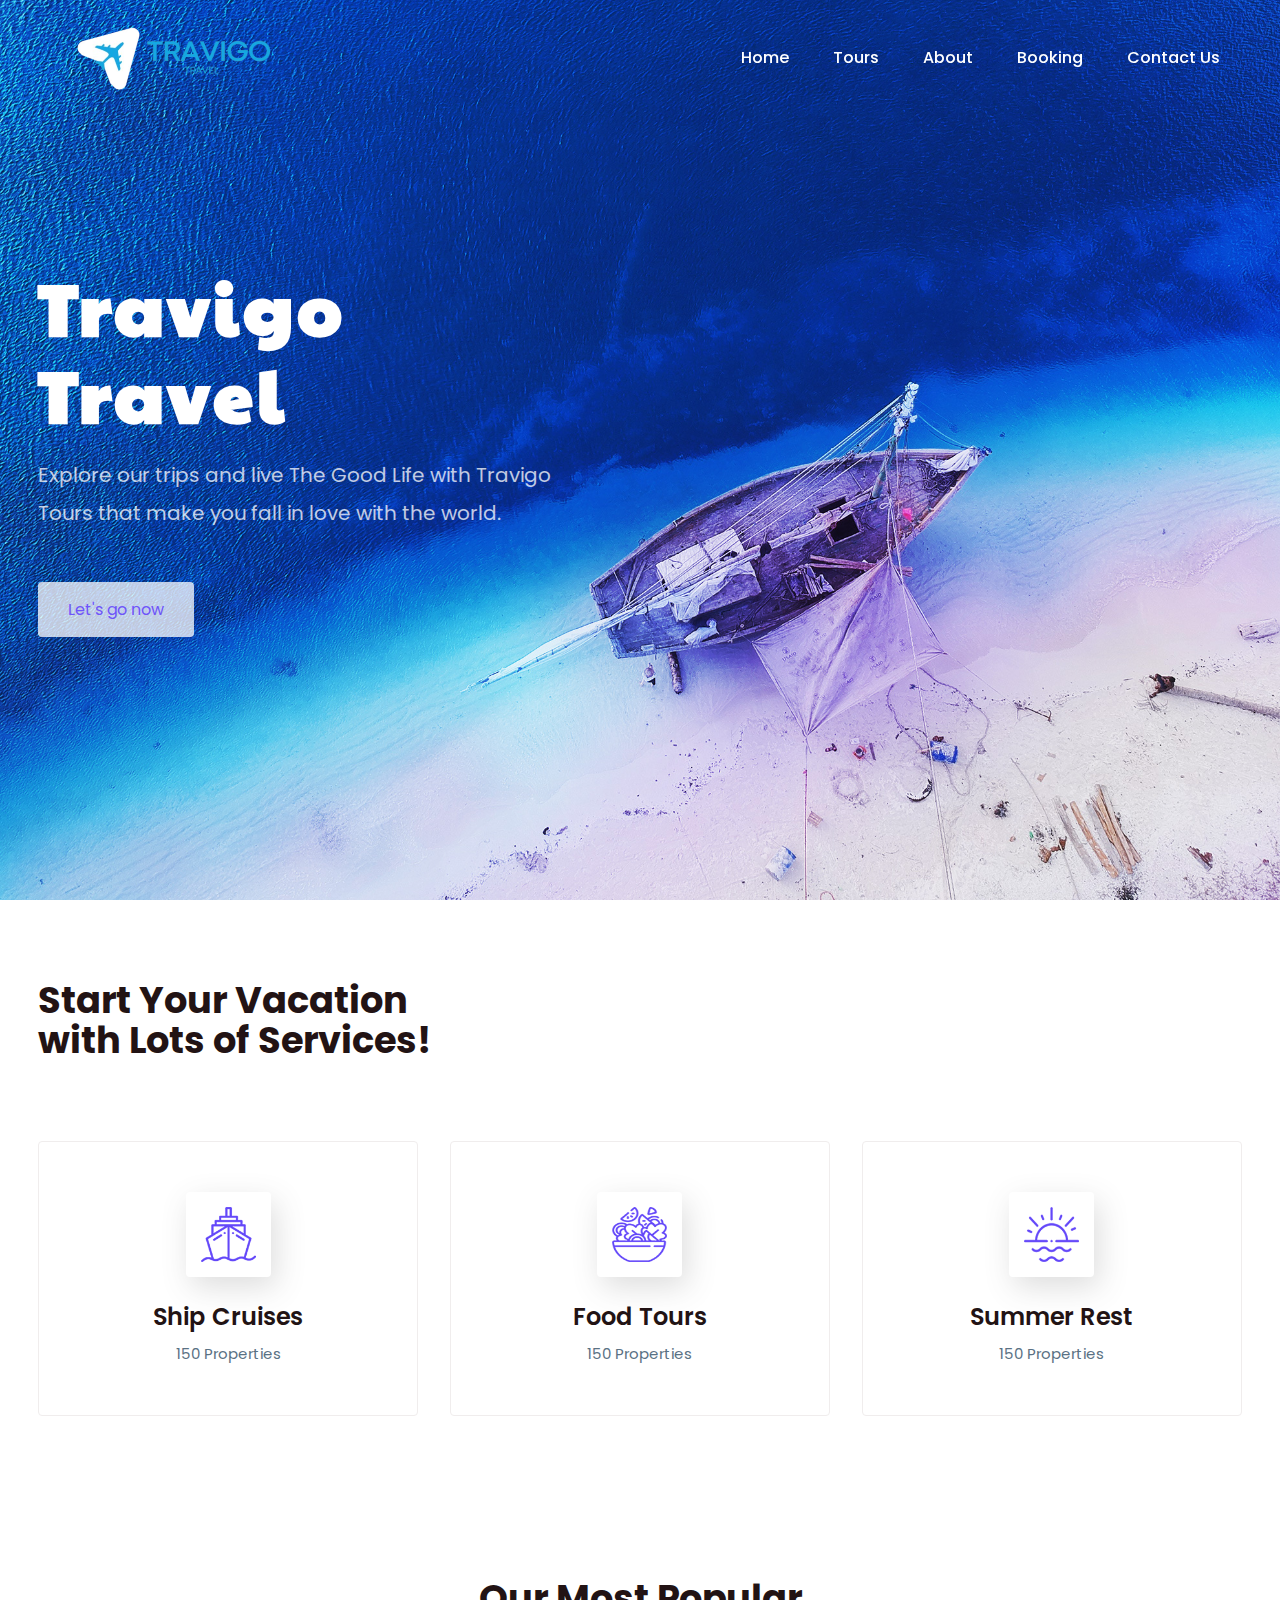
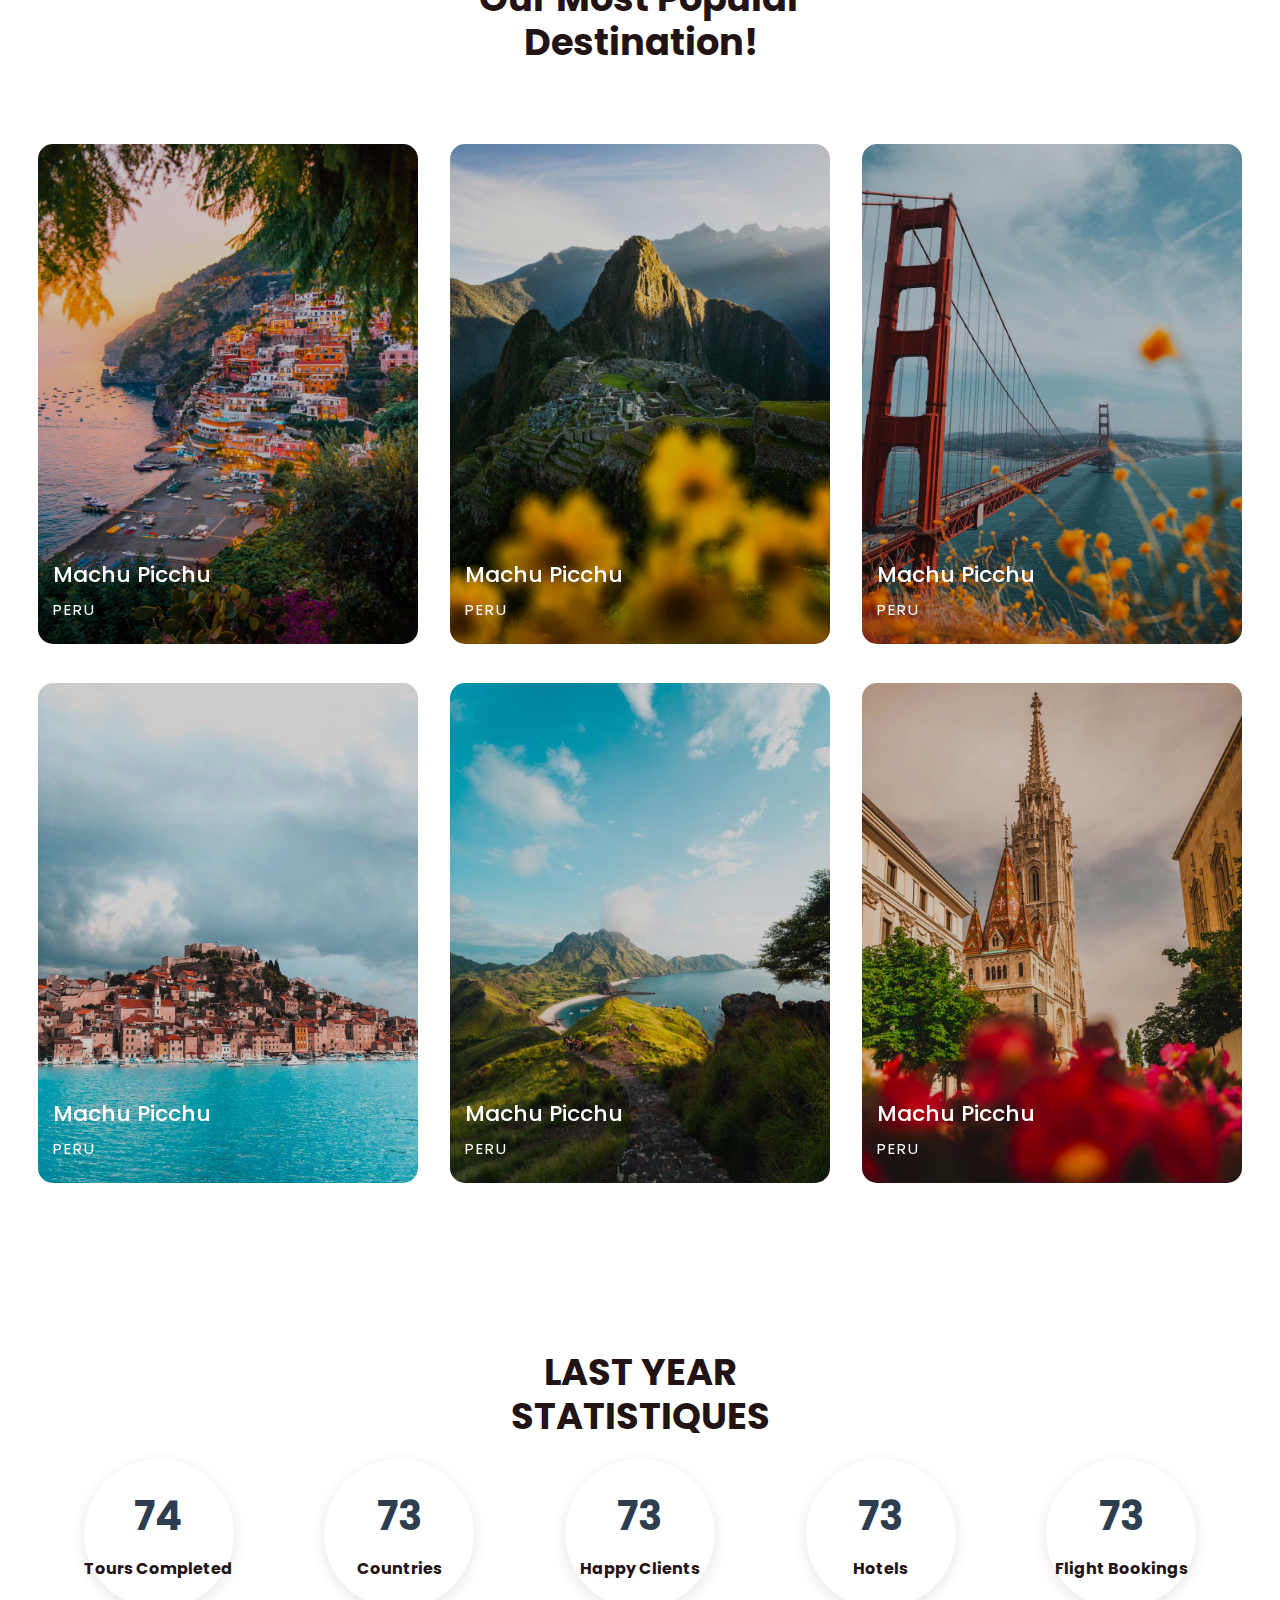
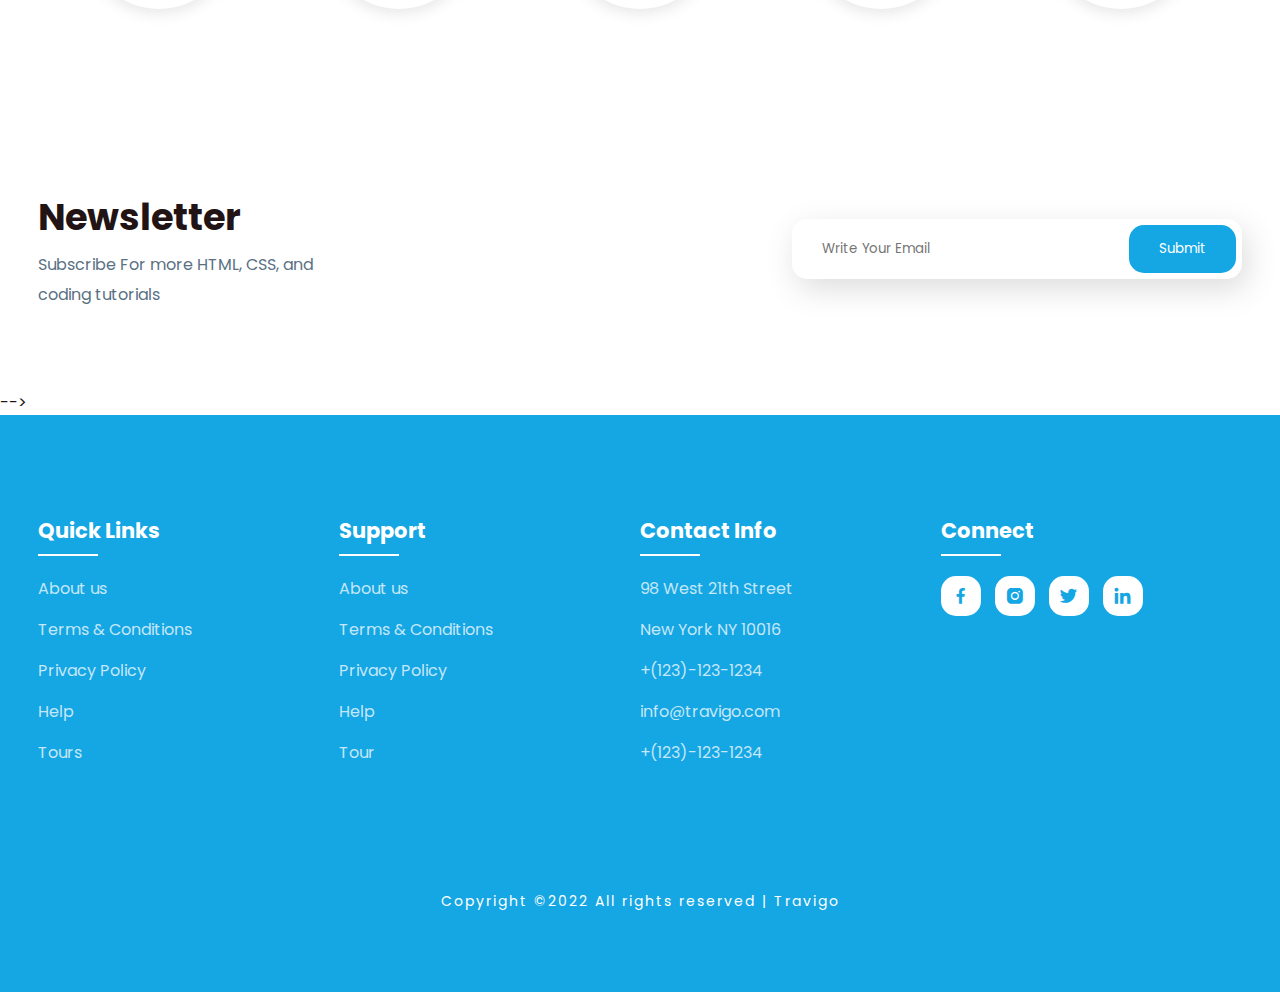
<file: index.html>
<!DOCTYPE html>
<html>
<head>
	<meta charset="utf-8">
	<meta name="viewport" content="width=device-width, initial-scale=1">
	<title>Travigo - Travel for everyone</title>
	<link rel="stylesheet" type="text/css" href="css/style.css">

	<link rel="stylesheet"
  href="https://unpkg.com/boxicons@latest/css/boxicons.min.css">

  <link rel="preconnect" href="https://fonts.googleapis.com">
  <link rel="preconnect" href="https://fonts.gstatic.com" crossorigin>
  <link href="https://fonts.googleapis.com/css2?family=Paytone+One&family=Poppins:wght@100;200;300;400;500;600;700;800;900&display=swap" rel="stylesheet">

</head>
<body>
	<!--header--->
	<header>
		<img class="logo" src="img/travell2.png">
		<div class="bx bx-menu" id="menu-icon"></div>

		<ul class="navbar">
			<li><a href="index.html">Home</a></li>
			<li><a href="tour.html">Tours</a></li>
			<li><a href="about.html">About</a></li>
			<li><a href="booking.html">Booking</a></li>
			<li><a href="contact.html">Contact Us</a></li>
		</ul>
	</header>

	<!--Home section--->
	<section class="home" id="home">
		<div class="home-text">
			<h1>Travigo <br> Travel</h1>
			<p>Explore our trips and live The Good Life with Travigo <br> Tours that make you fall in love with the world.</p>
			<a href="#" class="home-btn">Let's go now</a>
		</div>
	</section>

	<!--container--->
	<section class="container">
		<div class="text">
			<h2>Start Your Vacation <br> with Lots of Services!</h2>
		</div>

		<div class="row-items">
			<div class="container-box">
				<div class="container-img">
					<img src="img/trip1.png">
				</div>
				<h4>Ship Cruises</h4>
				<p>150 Properties</p>
			</div>

			<div class="container-box">
				<div class="container-img">
					<img src="img/trip2.png">
				</div>
				<h4>Food Tours</h4>
				<p>150 Properties</p>
			</div>

			<div class="container-box">
				<div class="container-img">
					<img src="img/trip3.png">
				</div>
				<h4>Summer Rest</h4>
				<p>150 Properties</p>
			</div>

		</div>
	</section>
	

	<!--container--->
	<!-- <section class="container">

		<div class="row-items">
			<div class="container">
				
				<div class="title">
					<h2>Who are we</h2>
				</div>
				<br>
				<p>Founded in 2005 by three university friends in Düsseldorf (Germany), trivago has since become a leading global accommodation search website. We are focused on reshaping the way millions of travelers search for and compare hotels and other accommodations. Part of Expedia Group (NASDAQ: TRVG), trivago’s mission is to become your companion to experience our world. </p>
			</div>
			<div class="container-img-b">
				<img src="img/tourism.jpg">
			</div>

		</div>
	</section> -->

	<!--container--->
	<!-- <section class="container">
		<div class="row-items">
			<div class="container-img-b">
				<img src="img/maroc.jpg">
			</div>
			<div class="container-box">
				<p>we organize perfect trips all over Morocco.
					We want you to enjoy and be moved by your experience here, whether it’s your first time, or a return trip.
					
					We want you to see our beautiful country in the way you want to.
					
					We will design a trip that suits the way you travel, and what you value.
					
					Do you want Luxury? Adventure? Simplicity? There are so many ways to focus your time here, let’s choose the right things for you.
					
					Throughout, OmegaTours takes care of everything, from the day you land, until the moment we say goodbye at the airport.
					
					We handle all the logistics: in-country travel planning; book accommodations; and provide comfortable, private transportation.
					
					But the most important thing is our people: Omega’s knowledgeable, friendly guides and drivers know and love this land, and love to share it with visitors.
					
					We also have a wonderful network of people to host and help you go deeper in what you care to see: the freedom to explore in balance with your safety.
					Come and see Morocco with us! You won’t be disappointed. </p>
			</div>
			

		</div>
	</section> -->

	<!--Package section--->
	<!-- <section class="package" id="package">
		<div class="title">
			<h2>Our Upcoming <br> Tour Package</h2>
		</div>

		<div class="package-content">
			<div class="box">
				<div class="thum">
					<img src="img/img1.png">
					<h3>$499</h3>
				</div>

				<div class="dest-content">
					<div class="location">
						<h4>London</h4>
						<p>4h - 5h</p>
					</div>
					<div class="stars">
						<a href="#"><i class='bx bxs-star'></i></a>
						<a href="#"><i class='bx bxs-star'></i></a>
						<a href="#"><i class='bx bxs-star'></i></a>
						<a href="#"><i class='bx bxs-star'></i></a>
						<a href="#"><i class='bx bxs-star'></i></a>
					</div>
				</div>
			</div>

			<div class="box">
				<div class="thum">
					<img src="img/img2.png">
					<h3>$499</h3>
				</div>

				<div class="dest-content">
					<div class="location">
						<h4>New York</h4>
						<p>4h - 5h</p>
					</div>
					<div class="stars">
						<a href="#"><i class='bx bxs-star'></i></a>
						<a href="#"><i class='bx bxs-star'></i></a>
						<a href="#"><i class='bx bxs-star'></i></a>
						<a href="#"><i class='bx bxs-star'></i></a>
						<a href="#"><i class='bx bxs-star'></i></a>
					</div>
				</div>
			</div>

			<div class="box">
				<div class="thum">
					<img src="img/img3.png">
					<h3>$499</h3>
				</div>

				<div class="dest-content">
					<div class="location">
						<h4>Dubai</h4>
						<p>4h - 5h</p>
					</div>
					<div class="stars">
						<a href="#"><i class='bx bxs-star'></i></a>
						<a href="#"><i class='bx bxs-star'></i></a>
						<a href="#"><i class='bx bxs-star'></i></a>
						<a href="#"><i class='bx bxs-star'></i></a>
						<a href="#"><i class='bx bxs-star'></i></a>
					</div>
				</div>
			</div>

		</div>
	</section>

	<!--destination section--->
	<section class="destination" id="destination">
		<div class="title">
			<h2>Our Most Popular <br> Destination!</h2>
		</div>

		<div class="destination-content">
			<div class="col-content">
				<img src="img/img-1.jpg">
				<h5>Machu Picchu</h5>
				<p>PERU</p>
			</div>

			<div class="col-content">
				<img src="img/img-2.jpg">
				<h5>Machu Picchu</h5>
				<p>PERU</p>
			</div>

			<div class="col-content">
				<img src="img/img-3.jpg">
				<h5>Machu Picchu</h5>
				<p>PERU</p>
			</div>

			<div class="col-content">
				<img src="img/img-4.jpg">
				<h5>Machu Picchu</h5>
				<p>PERU</p>
			</div>

			<div class="col-content">
				<img src="img/img-5.jpg">
				<h5>Machu Picchu</h5>
				<p>PERU</p>
			</div>

			<div class="col-content">
				<img src="img/img-6.jpg">
				<h5>Machu Picchu</h5>
				<p>PERU</p>
			</div>

		</div>
	</section>
	<section class="section">
		<div class="title">
			<h2>LAST YEAR <br>STATISTIQUES</h2>
		</div>
		<div class="circle-container">
			<div class="circle">
				<span class="number" data-number="95">0</span>
				<p>Tours Completed</p>
			</div>
			<div class="circle">
				<span class="number" data-number="150">0</span>
				<p>Countries</p>
			</div>
			<div class="circle">
				<span class="number" data-number="120">0</span>
				<p>Happy Clients</p>
			</div>
			<div class="circle">
				<span class="number" data-number="200">0</span>
				<p>Hotels</p>
			</div>
			<div class="circle">
				<span class="number" data-number="300">0</span>
				<p>Flight Bookings</p>
			</div>
		</div>
	</section>

	<!--Newsletter--->
	<section class="newsletter">
		<div class="news-text">
			<h2>Newsletter</h2>
			<p>Subscribe For more HTML, CSS, and <br> coding tutorials</p>
		</div>

		<div class="send">
			<form>
				<input type="email" placeholder="Write Your Email" required>
				<input type="submit" value="Submit">
			</form>
		</div>
	</section> -->

	<!--footer--->
	<section id="contact">
		<div class="footer">
			<div class="main">
				<div class="list">
					<h4>Quick Links</h4>
					<ul>
						<li><a href="#">About us</a></li>
						<li><a href="#">Terms & Conditions</a></li>
						<li><a href="#">Privacy Policy</a></li>
						<li><a href="#">Help</a></li>
						<li><a href="#">Tours</a></li>
					</ul>
				</div>

				<div class="list">
					<h4>Support</h4>
					<ul>
						<li><a href="#">About us</a></li>
						<li><a href="#">Terms & Conditions</a></li>
						<li><a href="#">Privacy Policy</a></li>
						<li><a href="#">Help</a></li>
						<li><a href="#">Tour</a></li>
					</ul>
				</div>

				<div class="list">
					<h4>Contact Info</h4>
					<ul>
						<li><a href="#">98 West 21th Street</a></li>
						<li><a href="#">New York NY 10016</a></li>
						<li><a href="#">+(123)-123-1234</a></li>
						<li><a href="#">info@travigo.com</a></li>
						<li><a href="#">+(123)-123-1234</a></li>
					</ul>
				</div>

				<div class="list">
					<h4>Connect</h4>
					<div class="social">
						<a href="#"><i class='bx bxl-facebook' ></i></a>
						<a href="#"><i class='bx bxl-instagram-alt' ></i></a>
						<a href="#"><i class='bx bxl-twitter' ></i></a>
						<a href="#"><i class='bx bxl-linkedin' ></i></a>
					</div>
				</div>
			</div>
		</div>

		<div class="end-text">
			<p>Copyright ©2022 All rights reserved | Travigo</p>
		</div>
	</section>

	<!--link to js--->
	<script type="text/javascript" src="js/script.js"></script>

</body>
</html>
</file>
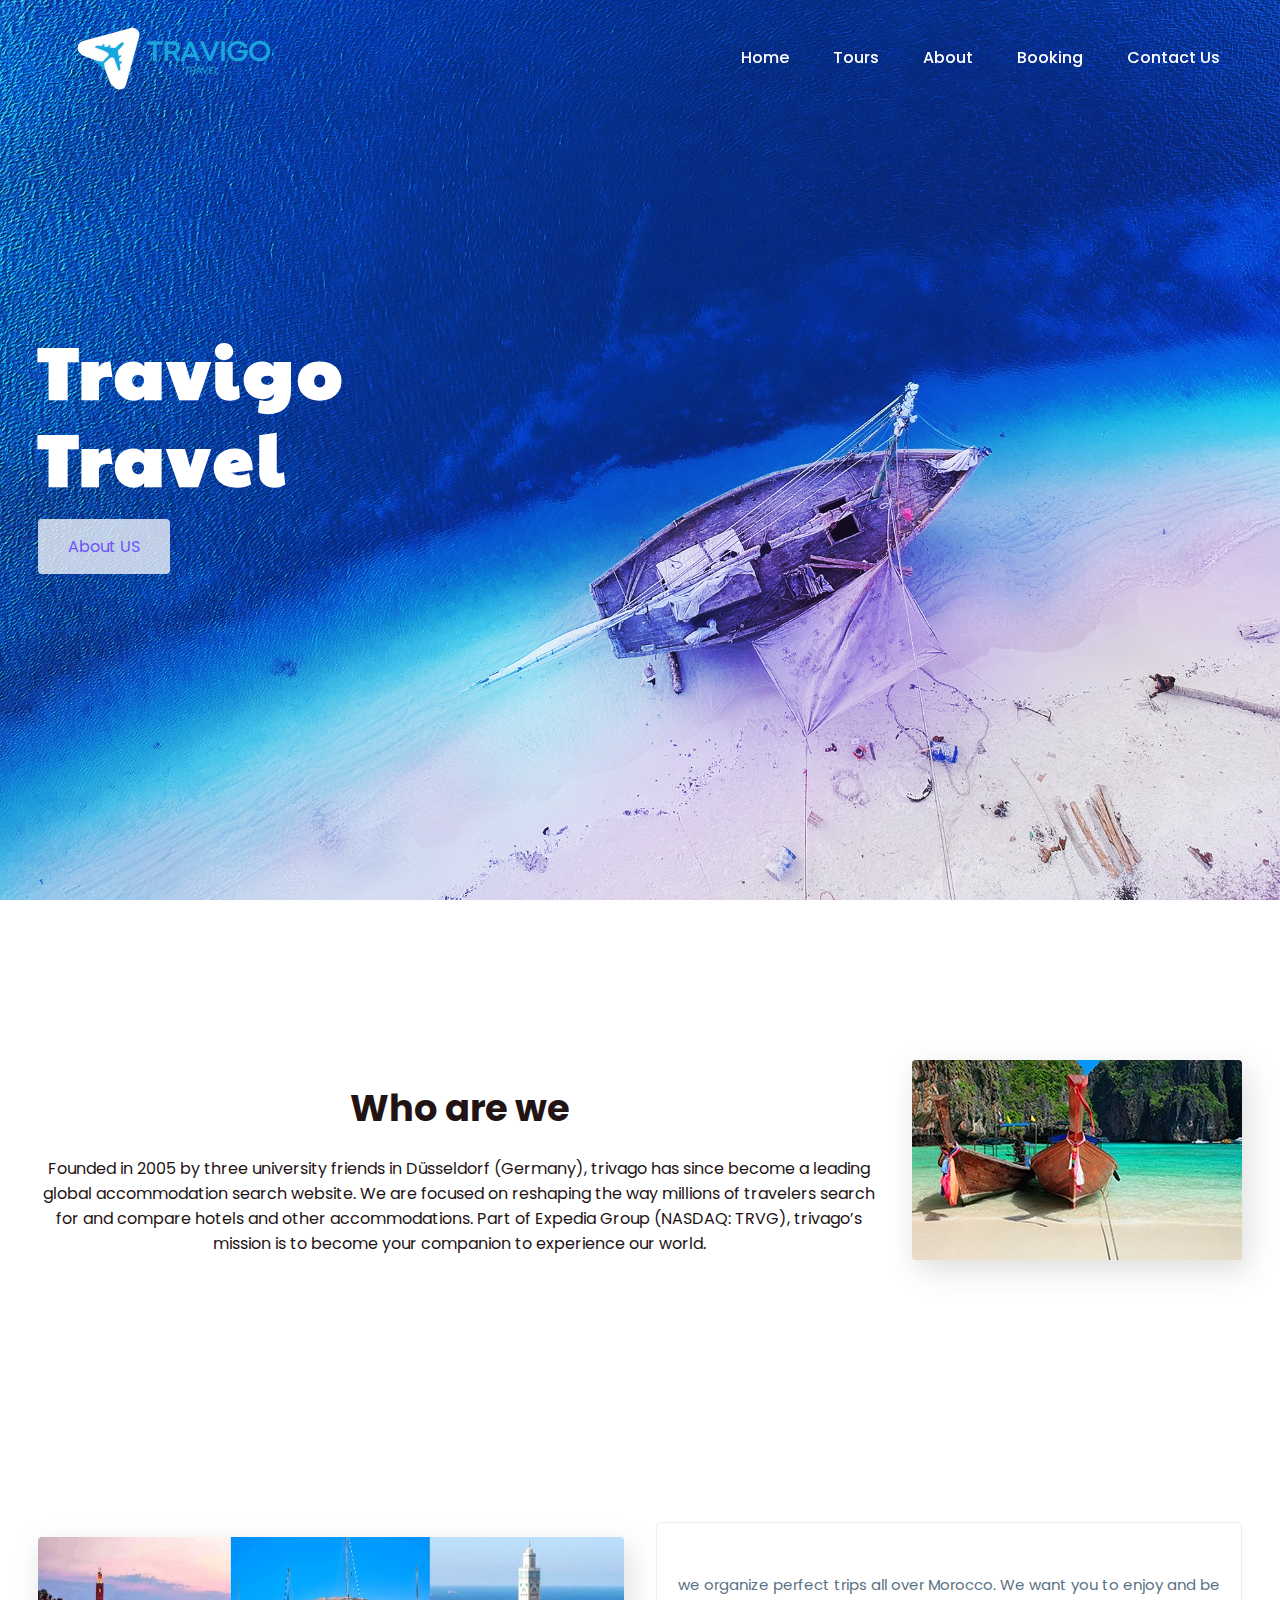
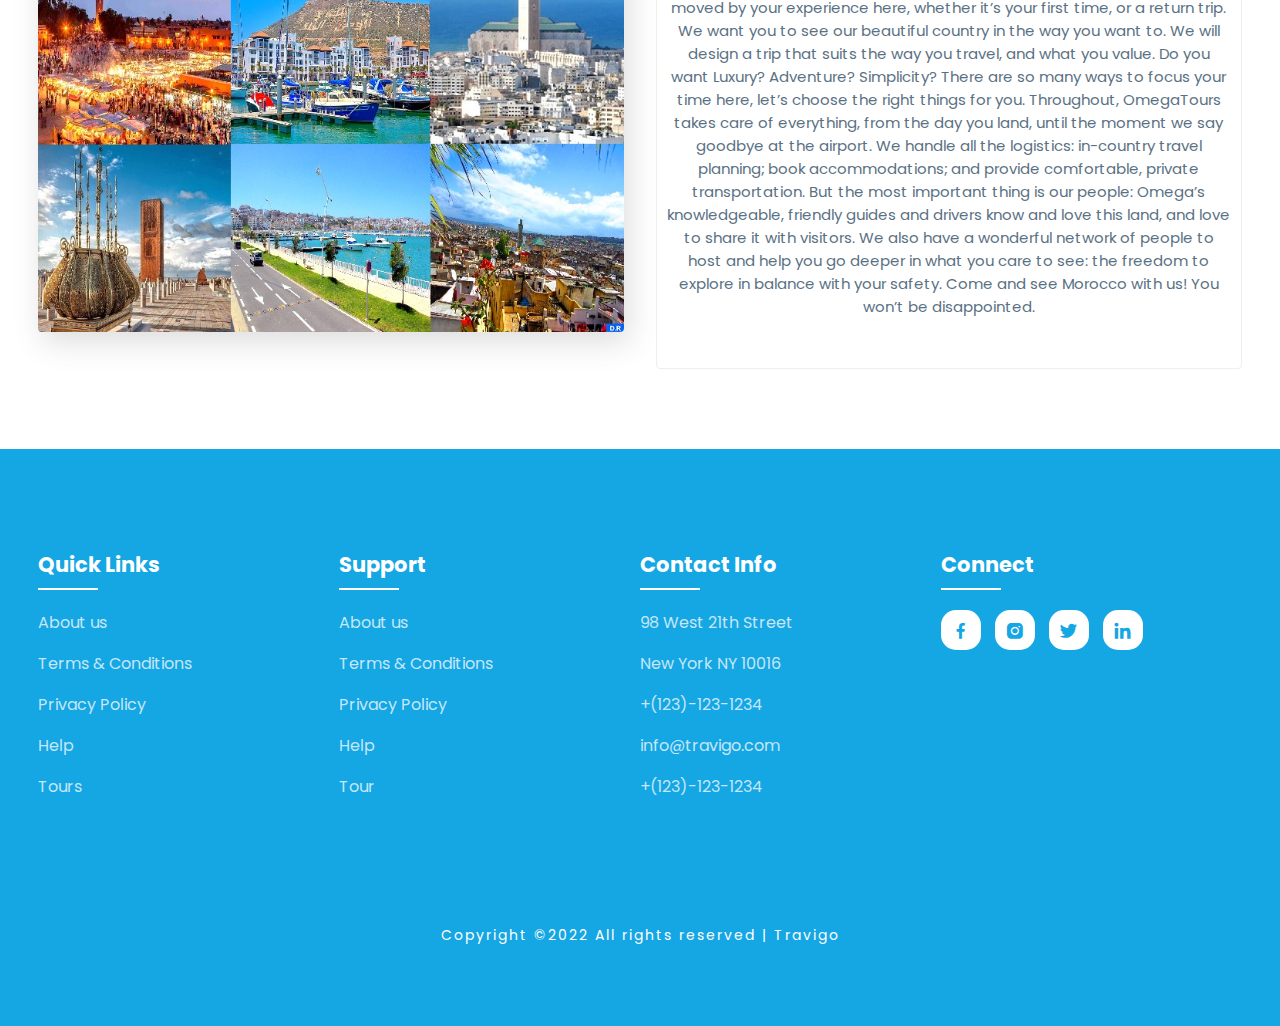
<file: about.html>
<!DOCTYPE html>
<html>
<head>
	<meta charset="utf-8">
	<meta name="viewport" content="width=device-width, initial-scale=1">
	<title>Travigo - Travel for everyone</title>
	<link rel="stylesheet" type="text/css" href="css/style.css">

	<link rel="stylesheet"
  href="https://unpkg.com/boxicons@latest/css/boxicons.min.css">

  <link rel="preconnect" href="https://fonts.googleapis.com">
  <link rel="preconnect" href="https://fonts.gstatic.com" crossorigin>
  <link href="https://fonts.googleapis.com/css2?family=Paytone+One&family=Poppins:wght@100;200;300;400;500;600;700;800;900&display=swap" rel="stylesheet">

</head>
<body>
	<!--header--->
	<header>
		<img class="logo" src="img/travell2.png">
		<div class="bx bx-menu" id="menu-icon"></div>

		<ul class="navbar">
			<li><a href="index.html">Home</a></li>
			<li><a href="tour.html">Tours</a></li>
			<li><a href="about.html">About</a></li>
			<li><a href="booking.html">Booking</a></li>
			<li><a href="contact.html">Contact Us</a></li>
		</ul>
	</header>
    <section class="home" id="home">
		<div class="home-text">
			<h1>Travigo <br> Travel</h1>
			<a href="#" class="home-btn">About US</a>
		</div>
	</section>
    <section class="container">

		<div class="row-items">
			<div class="container">
				
				<div class="title">
					<h2>Who are we</h2>
				</div>
				<br>
				<p>Founded in 2005 by three university friends in Düsseldorf (Germany), trivago has since become a leading global accommodation search website. We are focused on reshaping the way millions of travelers search for and compare hotels and other accommodations. Part of Expedia Group (NASDAQ: TRVG), trivago’s mission is to become your companion to experience our world. </p>
			</div>
			<div class="container-img-b">
				<img src="img/tourism.jpg">
			</div>

		</div>
	</section>
    <section class="container">
		<div class="row-items">
			<div class="container-img-b">
				<img src="img/maroc.jpg">
			</div>
			<div class="container-box">
				<p>we organize perfect trips all over Morocco.
					We want you to enjoy and be moved by your experience here, whether it’s your first time, or a return trip.
					
					We want you to see our beautiful country in the way you want to.
					
					We will design a trip that suits the way you travel, and what you value.
					
					Do you want Luxury? Adventure? Simplicity? There are so many ways to focus your time here, let’s choose the right things for you.
					
					Throughout, OmegaTours takes care of everything, from the day you land, until the moment we say goodbye at the airport.
					
					We handle all the logistics: in-country travel planning; book accommodations; and provide comfortable, private transportation.
					
					But the most important thing is our people: Omega’s knowledgeable, friendly guides and drivers know and love this land, and love to share it with visitors.
					
					We also have a wonderful network of people to host and help you go deeper in what you care to see: the freedom to explore in balance with your safety.
					Come and see Morocco with us! You won’t be disappointed. </p>
			</div>
			

		</div>
	</section>
    <section id="contact">
		<div class="footer">
			<div class="main">
				<div class="list">
					<h4>Quick Links</h4>
					<ul>
						<li><a href="#">About us</a></li>
						<li><a href="#">Terms & Conditions</a></li>
						<li><a href="#">Privacy Policy</a></li>
						<li><a href="#">Help</a></li>
						<li><a href="#">Tours</a></li>
					</ul>
				</div>

				<div class="list">
					<h4>Support</h4>
					<ul>
						<li><a href="#">About us</a></li>
						<li><a href="#">Terms & Conditions</a></li>
						<li><a href="#">Privacy Policy</a></li>
						<li><a href="#">Help</a></li>
						<li><a href="#">Tour</a></li>
					</ul>
				</div>

				<div class="list">
					<h4>Contact Info</h4>
					<ul>
						<li><a href="#">98 West 21th Street</a></li>
						<li><a href="#">New York NY 10016</a></li>
						<li><a href="#">+(123)-123-1234</a></li>
						<li><a href="#">info@travigo.com</a></li>
						<li><a href="#">+(123)-123-1234</a></li>
					</ul>
				</div>

				<div class="list">
					<h4>Connect</h4>
					<div class="social">
						<a href="#"><i class='bx bxl-facebook' ></i></a>
						<a href="#"><i class='bx bxl-instagram-alt' ></i></a>
						<a href="#"><i class='bx bxl-twitter' ></i></a>
						<a href="#"><i class='bx bxl-linkedin' ></i></a>
					</div>
				</div>
			</div>
		</div>

		<div class="end-text">
			<p>Copyright ©2022 All rights reserved | Travigo</p>
		</div>
	</section>

	<!--link to js--->
	<script type="text/javascript" src="js/script.js"></script>

</body>
</html>
</file>
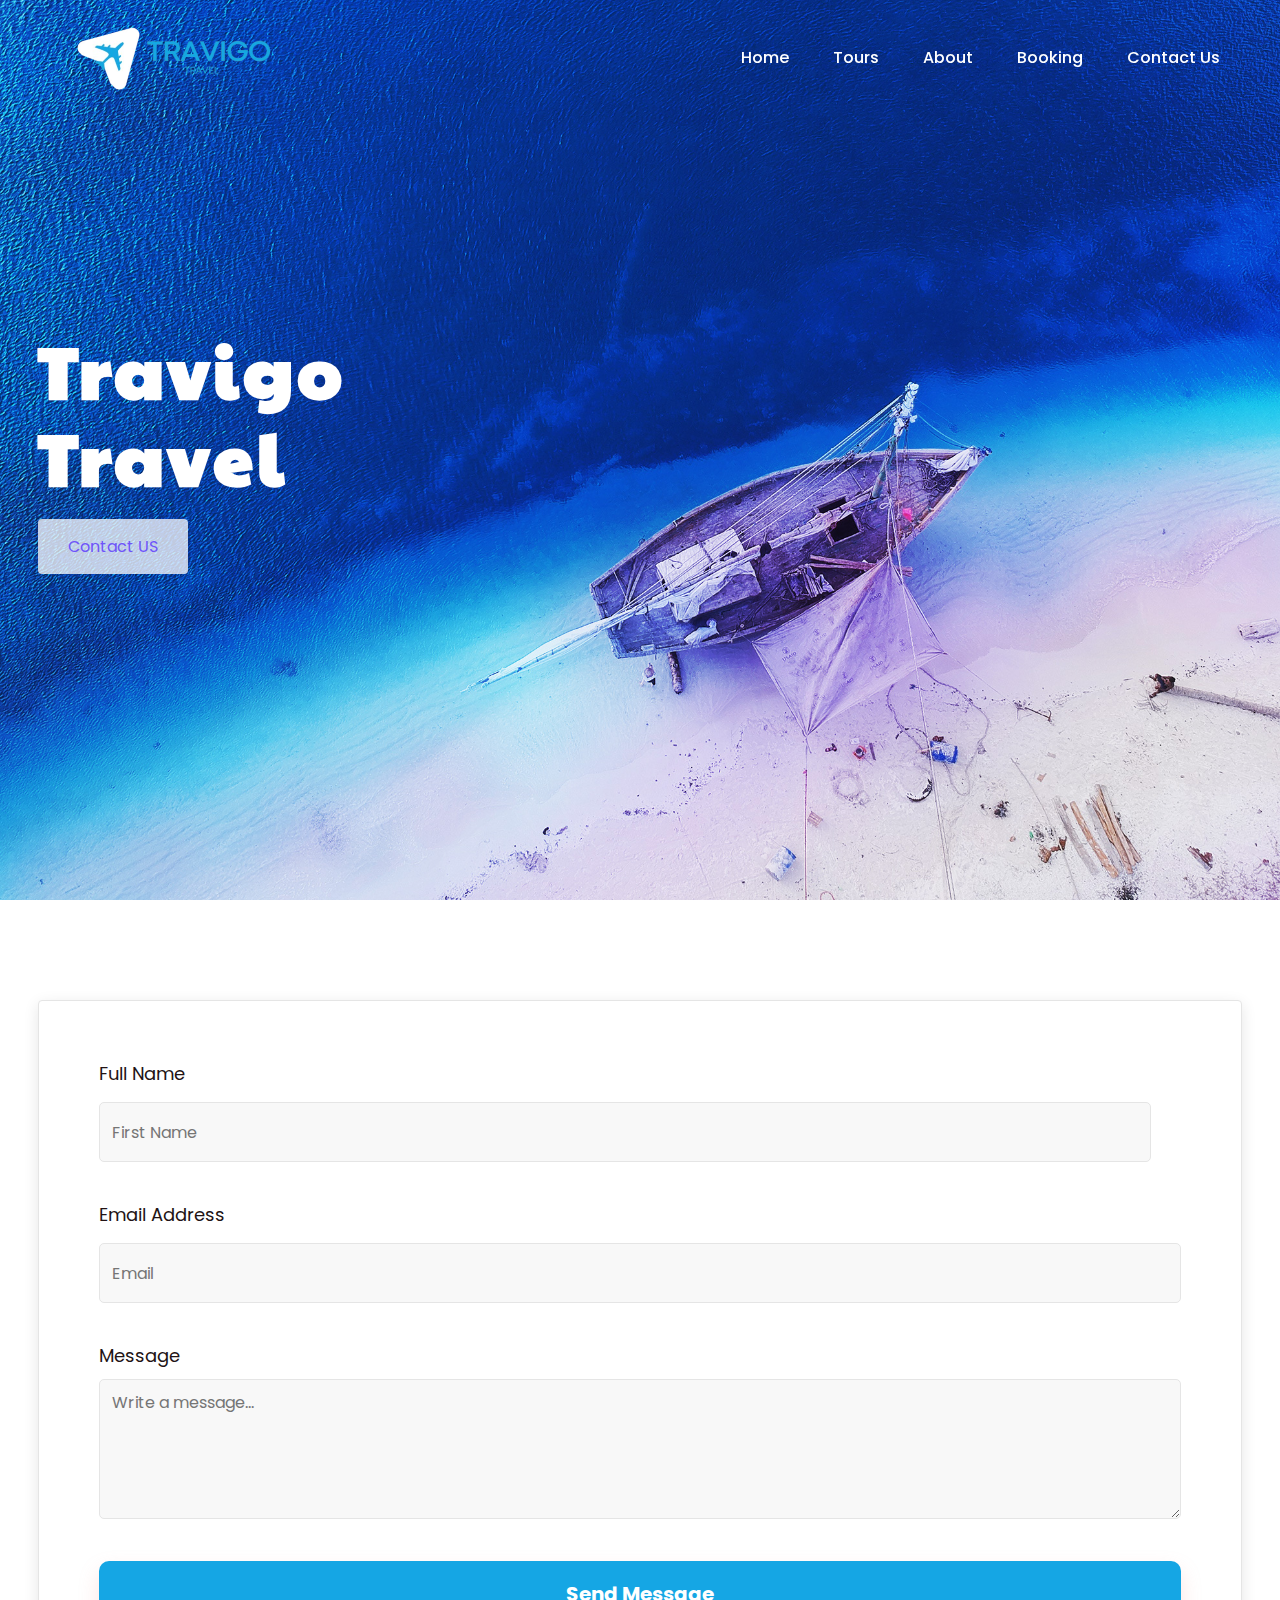
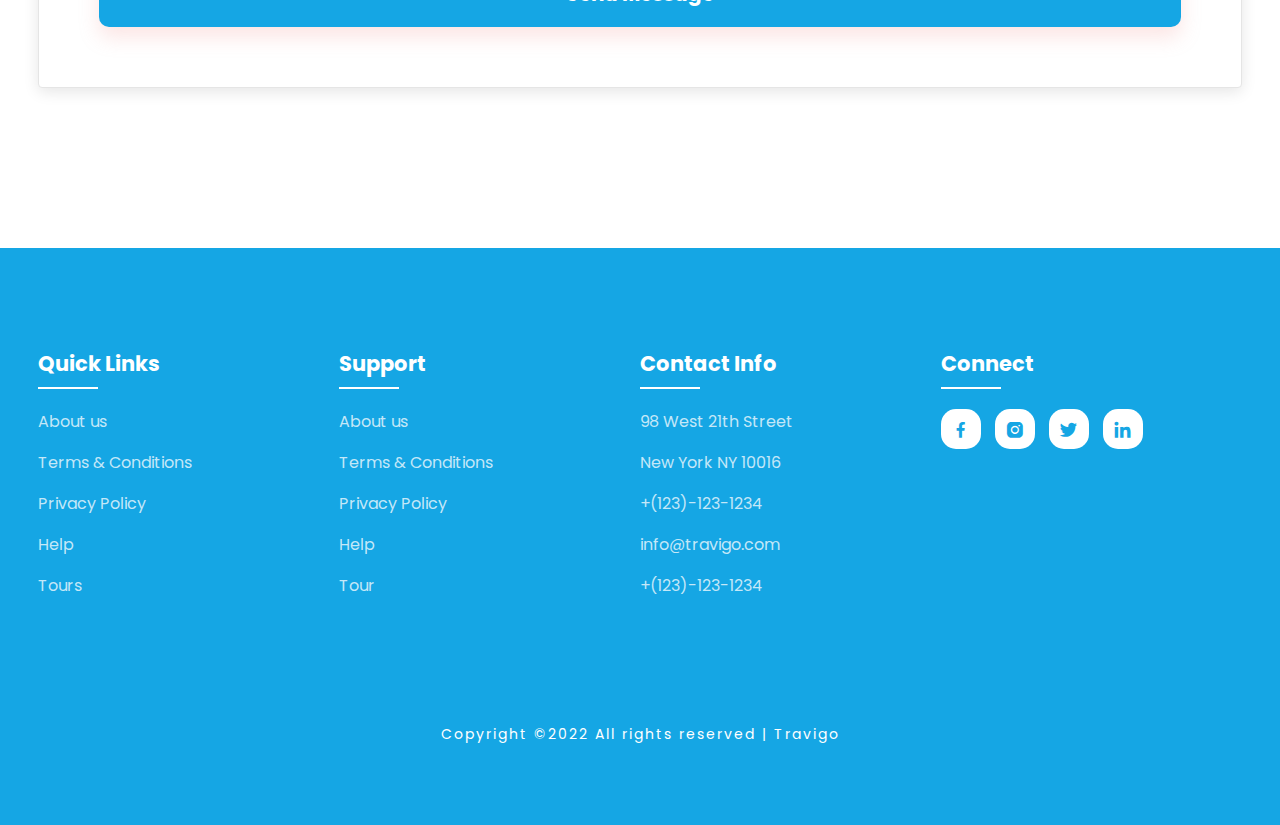
<file: contact.html>
<!DOCTYPE html>
<html>
<head>
	<meta charset="utf-8">
	<meta name="viewport" content="width=device-width, initial-scale=1">
	<title>Travigo - Travel for everyone</title>
	<link rel="stylesheet" type="text/css" href="css/style.css">

	<link rel="stylesheet"
  href="https://unpkg.com/boxicons@latest/css/boxicons.min.css">

  <link rel="preconnect" href="https://fonts.googleapis.com">
  <link rel="preconnect" href="https://fonts.gstatic.com" crossorigin>
  <link href="https://fonts.googleapis.com/css2?family=Paytone+One&family=Poppins:wght@100;200;300;400;500;600;700;800;900&display=swap" rel="stylesheet">

</head>
<body>
	<!--header--->
	<header>
		<img class="logo" src="img/travell2.png">
		<div class="bx bx-menu" id="menu-icon"></div>

		<ul class="navbar">
			<li><a href="index.html">Home</a></li>
			<li><a href="tour.html">Tours</a></li>
			<li><a href="about.html">About</a></li>
			<li><a href="booking.html">Booking</a></li>
			<li><a href="contact.html">Contact Us</a></li>
		</ul>
	</header>
    <section class="home" id="home">
		<div class="home-text">
			<h1>Travigo <br> Travel</h1>
			<a href="#" class="home-btn">Contact US</a>
		</div>
	</section>
  

	<!--Newsletter--->
	<section class="section_10">
		<div class="responsive-container-block container">
            <form id="iox4">
              <div class="responsive-container-block form-container">
                <div class="responsive-cell-block wk-desk-6 wk-ipadp-6 wk-tab-12 wk-mobile-12 first-name" id="i10mt-5">
                  <p class="text-blk input-title">
                    Full Name
                  </p>
                  <input class="input" id="ijowk-5" name="FirstName" placeholder="First Name">
                </div>
                <div class="responsive-cell-block wk-desk-6 wk-ipadp-6 wk-tab-12 wk-mobile-12">
                  <p class="text-blk input-title">
                    Email Address
                  </p>
                  <input class="input" id="ipmgh-5" name="Email" placeholder="Email">
                </div>
                <div class="responsive-cell-block wk-tab-12 wk-mobile-12 wk-desk-12 wk-ipadp-12" id="i634i-5">
                  <p class="text-blk input-title">
                    Message
                  </p>
                  <textarea class="textinput" id="i5vyy-5" placeholder="Write a message..."></textarea>
                </div>
                <div class="responsive-cell-block wk-tab-12 wk-mobile-12 wk-desk-12 wk-ipadp-12">
                  <button class="submit-btn" id="w-c-s-bgc_p-1-dm-id-3">
                    Send Message
                  </button>
                </div>
              </div>
            </form>
          </div>
	</section>

	<!--footer--->
	<section id="contact">
		<div class="footer">
			<div class="main">
				<div class="list">
					<h4>Quick Links</h4>
					<ul>
						<li><a href="#">About us</a></li>
						<li><a href="#">Terms & Conditions</a></li>
						<li><a href="#">Privacy Policy</a></li>
						<li><a href="#">Help</a></li>
						<li><a href="#">Tours</a></li>
					</ul>
				</div>

				<div class="list">
					<h4>Support</h4>
					<ul>
						<li><a href="#">About us</a></li>
						<li><a href="#">Terms & Conditions</a></li>
						<li><a href="#">Privacy Policy</a></li>
						<li><a href="#">Help</a></li>
						<li><a href="#">Tour</a></li>
					</ul>
				</div>

				<div class="list">
					<h4>Contact Info</h4>
					<ul>
						<li><a href="#">98 West 21th Street</a></li>
						<li><a href="#">New York NY 10016</a></li>
						<li><a href="#">+(123)-123-1234</a></li>
						<li><a href="#">info@travigo.com</a></li>
						<li><a href="#">+(123)-123-1234</a></li>
					</ul>
				</div>

				<div class="list">
					<h4>Connect</h4>
					<div class="social">
						<a href="#"><i class='bx bxl-facebook' ></i></a>
						<a href="#"><i class='bx bxl-instagram-alt' ></i></a>
						<a href="#"><i class='bx bxl-twitter' ></i></a>
						<a href="#"><i class='bx bxl-linkedin' ></i></a>
					</div>
				</div>
			</div>
		</div>

		<div class="end-text">
			<p>Copyright ©2022 All rights reserved | Travigo</p>
		</div>
	</section>

	<!--link to js--->
	<script type="text/javascript" src="js/script.js"></script>

</body>
</html>
</file>
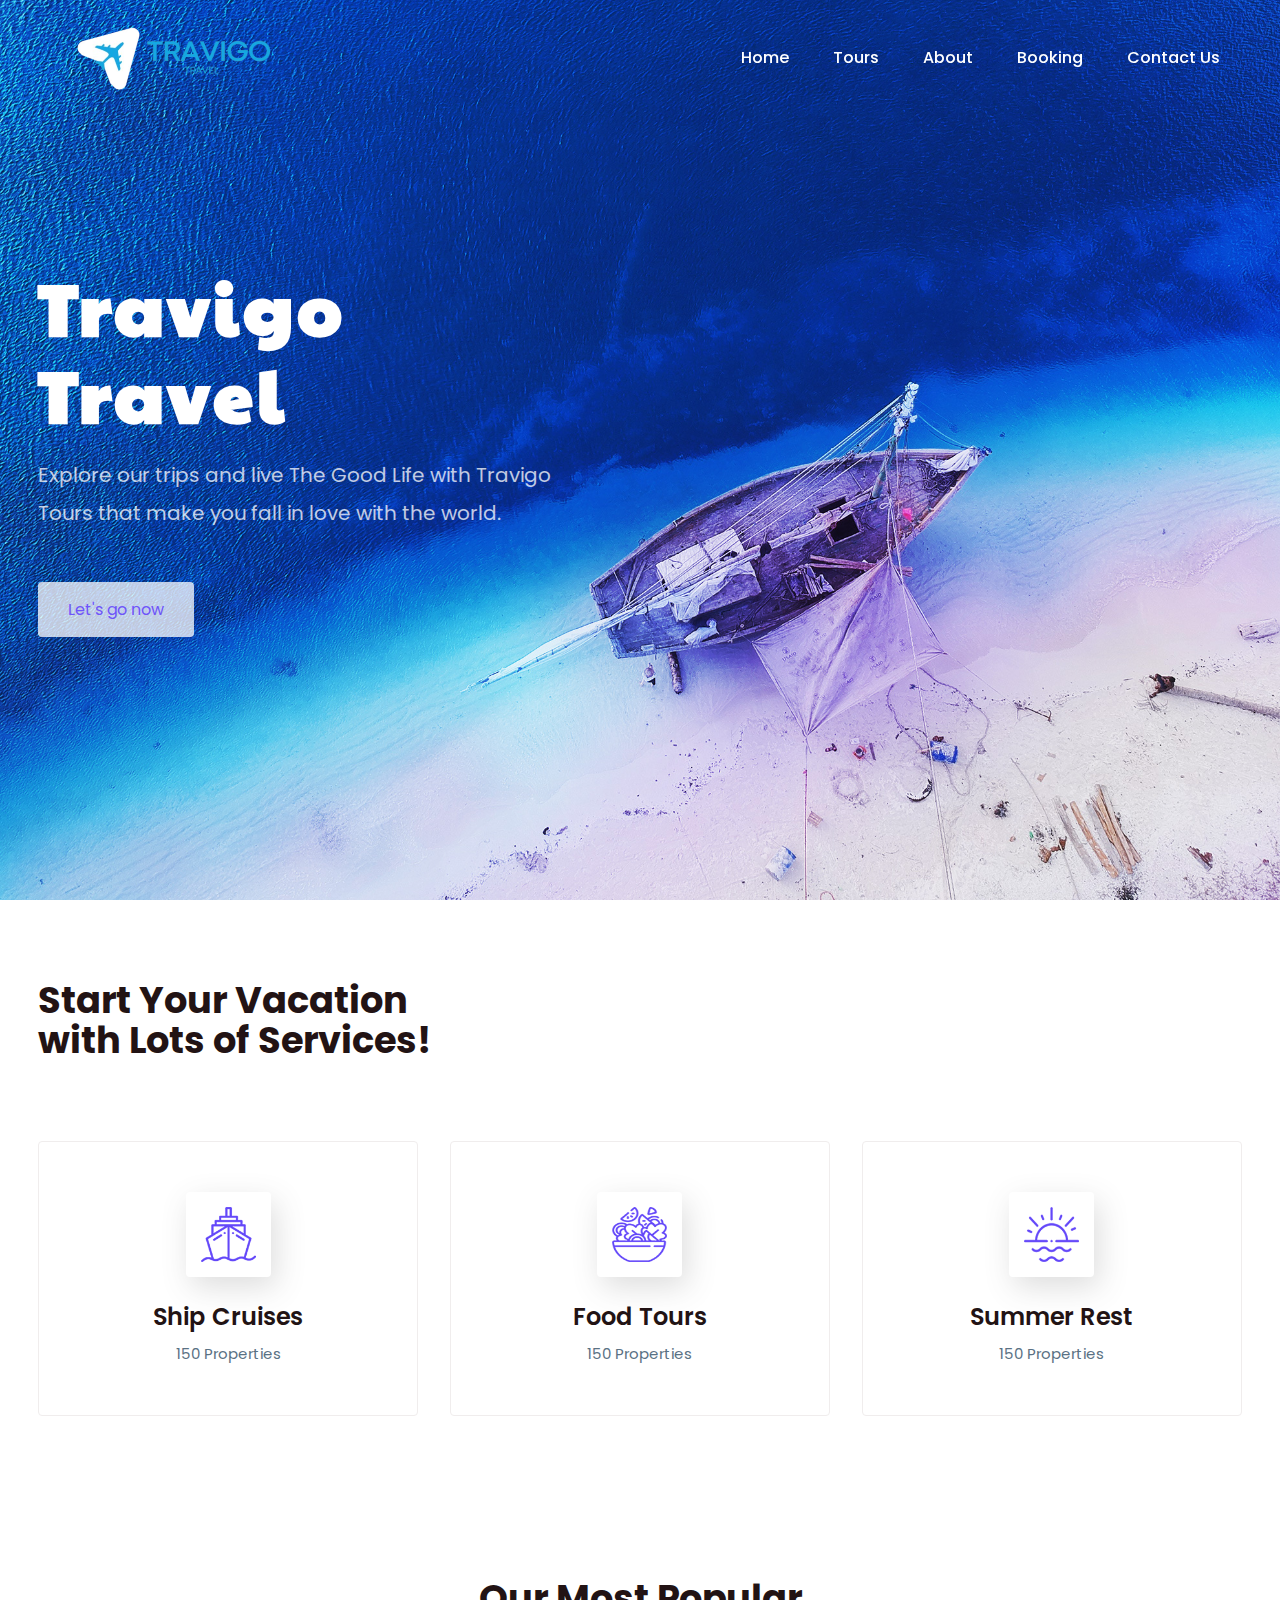
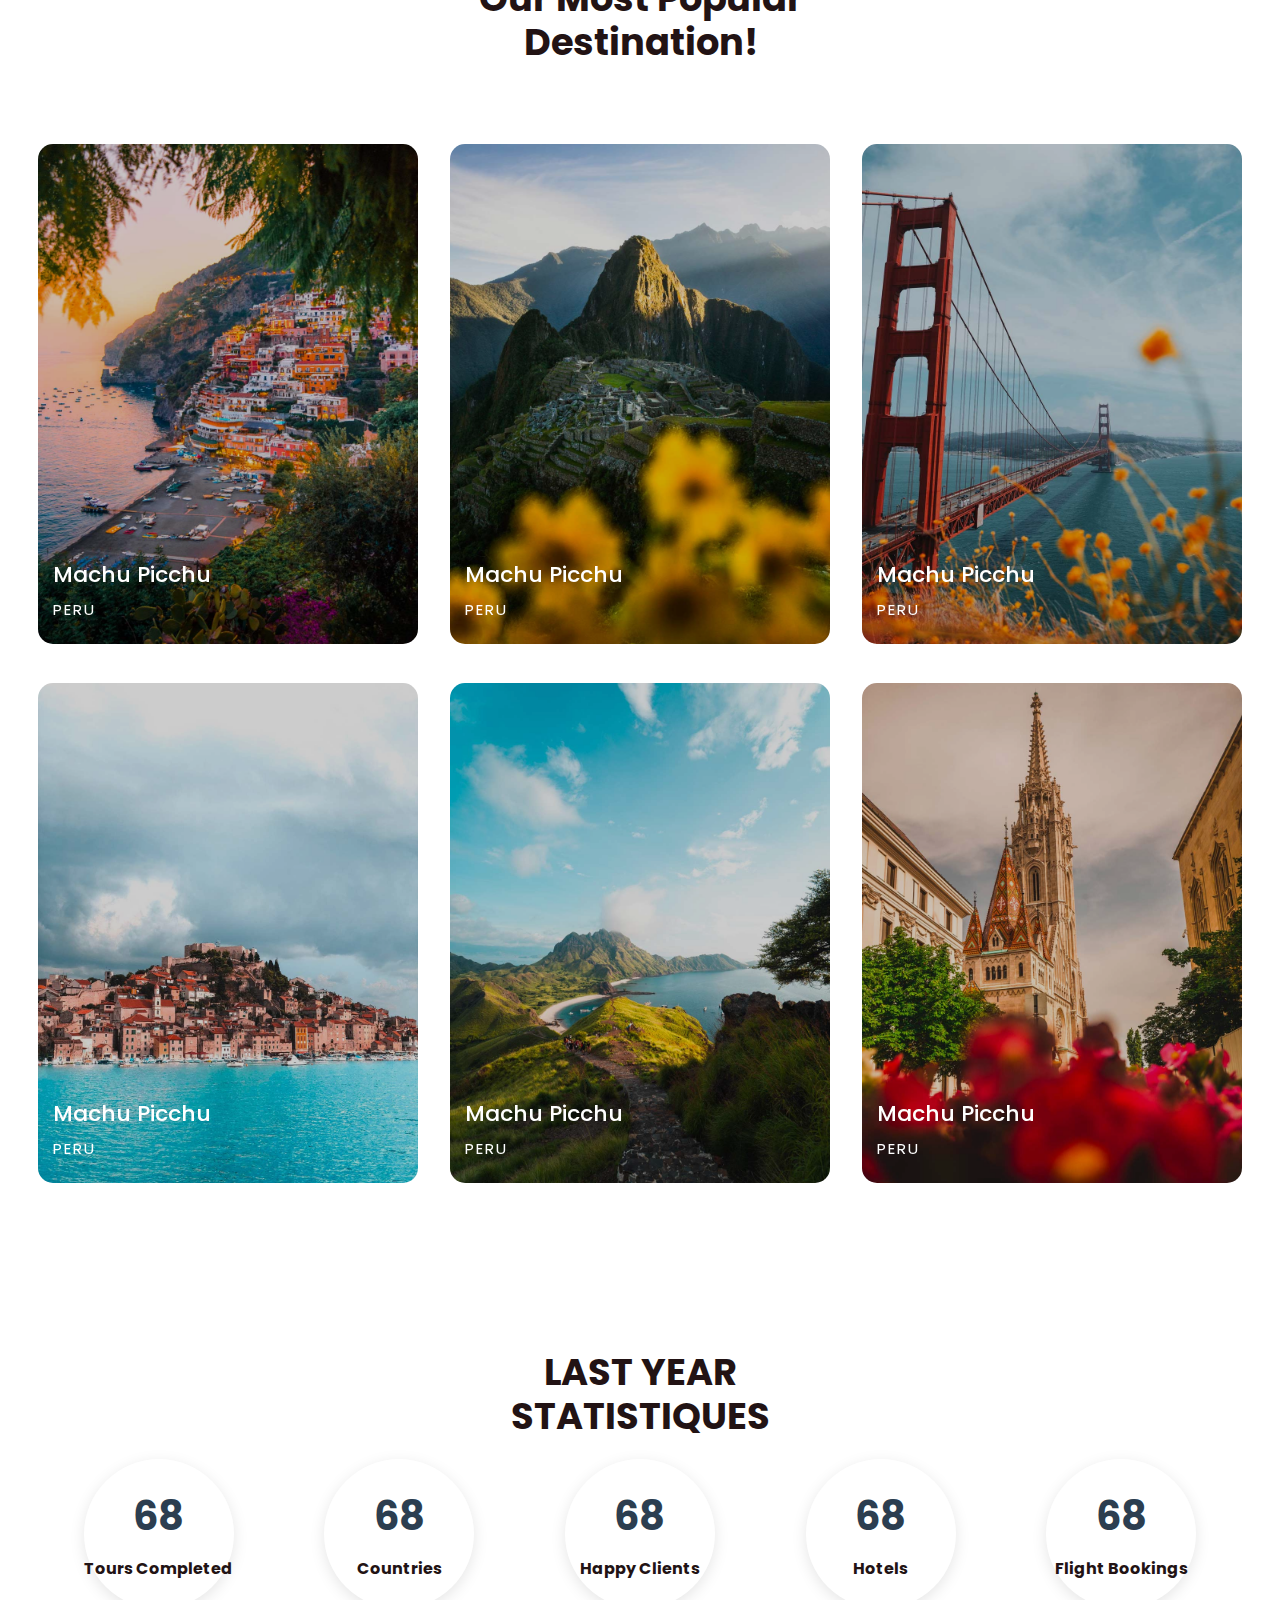
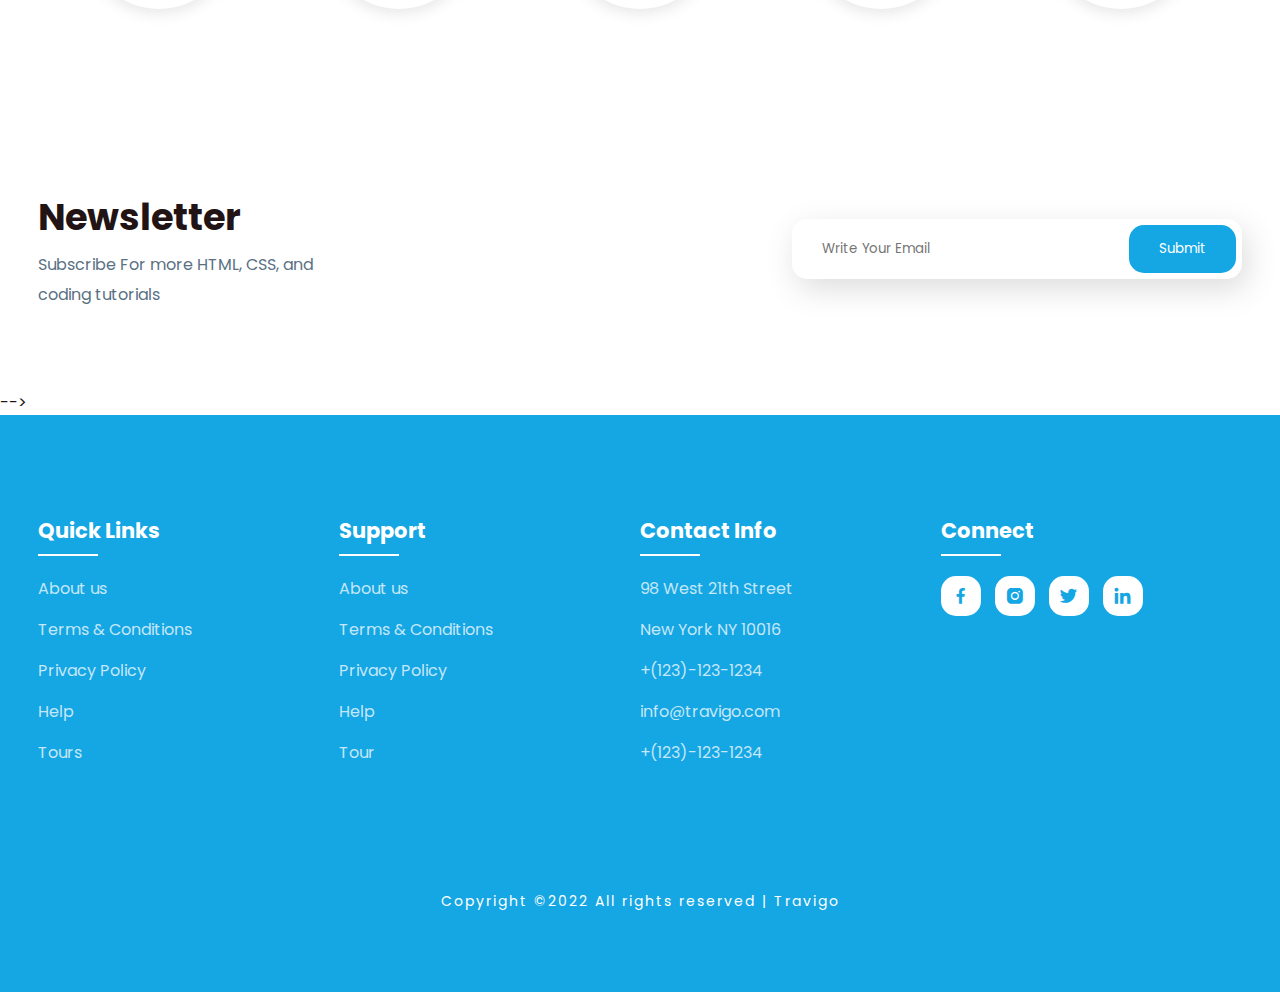
<file: home.html>
<!DOCTYPE html>
<html>
<head>
	<meta charset="utf-8">
	<meta name="viewport" content="width=device-width, initial-scale=1">
	<title>Travigo - Travel for everyone</title>
	<link rel="stylesheet" type="text/css" href="css/style.css">

	<link rel="stylesheet"
  href="https://unpkg.com/boxicons@latest/css/boxicons.min.css">

  <link rel="preconnect" href="https://fonts.googleapis.com">
  <link rel="preconnect" href="https://fonts.gstatic.com" crossorigin>
  <link href="https://fonts.googleapis.com/css2?family=Paytone+One&family=Poppins:wght@100;200;300;400;500;600;700;800;900&display=swap" rel="stylesheet">

</head>
<body>
	<!--header--->
	<header>
		<img class="logo" src="img/travell2.png">
		<div class="bx bx-menu" id="menu-icon"></div>

		<ul class="navbar">
			<li><a href="index.html">Home</a></li>
			<li><a href="tour.html">Tours</a></li>
			<li><a href="about.html">About</a></li>
            <li><a href="booking.html">Booking</a></li>
			<li><a href="contact.html">Contact Us</a></li>
		</ul>
	</header>

	<!--Home section--->
	<section class="home" id="home">
		<div class="home-text">
			<h1>Travigo <br> Travel</h1>
			<p>Explore our trips and live The Good Life with Travigo <br> Tours that make you fall in love with the world.</p>
			<a href="#" class="home-btn">Let's go now</a>
		</div>
	</section>

	<!--container--->
	<section class="container">
		<div class="text">
			<h2>Start Your Vacation <br> with Lots of Services!</h2>
		</div>

		<div class="row-items">
			<div class="container-box">
				<div class="container-img">
					<img src="img/trip1.png">
				</div>
				<h4>Ship Cruises</h4>
				<p>150 Properties</p>
			</div>

			<div class="container-box">
				<div class="container-img">
					<img src="img/trip2.png">
				</div>
				<h4>Food Tours</h4>
				<p>150 Properties</p>
			</div>

			<div class="container-box">
				<div class="container-img">
					<img src="img/trip3.png">
				</div>
				<h4>Summer Rest</h4>
				<p>150 Properties</p>
			</div>

		</div>
	</section>
	

	<!--container--->
	<!-- <section class="container">

		<div class="row-items">
			<div class="container">
				
				<div class="title">
					<h2>Who are we</h2>
				</div>
				<br>
				<p>Founded in 2005 by three university friends in Düsseldorf (Germany), trivago has since become a leading global accommodation search website. We are focused on reshaping the way millions of travelers search for and compare hotels and other accommodations. Part of Expedia Group (NASDAQ: TRVG), trivago’s mission is to become your companion to experience our world. </p>
			</div>
			<div class="container-img-b">
				<img src="img/tourism.jpg">
			</div>

		</div>
	</section> -->

	<!--container--->
	<!-- <section class="container">
		<div class="row-items">
			<div class="container-img-b">
				<img src="img/maroc.jpg">
			</div>
			<div class="container-box">
				<p>we organize perfect trips all over Morocco.
					We want you to enjoy and be moved by your experience here, whether it’s your first time, or a return trip.
					
					We want you to see our beautiful country in the way you want to.
					
					We will design a trip that suits the way you travel, and what you value.
					
					Do you want Luxury? Adventure? Simplicity? There are so many ways to focus your time here, let’s choose the right things for you.
					
					Throughout, OmegaTours takes care of everything, from the day you land, until the moment we say goodbye at the airport.
					
					We handle all the logistics: in-country travel planning; book accommodations; and provide comfortable, private transportation.
					
					But the most important thing is our people: Omega’s knowledgeable, friendly guides and drivers know and love this land, and love to share it with visitors.
					
					We also have a wonderful network of people to host and help you go deeper in what you care to see: the freedom to explore in balance with your safety.
					Come and see Morocco with us! You won’t be disappointed. </p>
			</div>
			

		</div>
	</section> -->

	<!--Package section--->
	<!-- <section class="package" id="package">
		<div class="title">
			<h2>Our Upcoming <br> Tour Package</h2>
		</div>

		<div class="package-content">
			<div class="box">
				<div class="thum">
					<img src="img/img1.png">
					<h3>$499</h3>
				</div>

				<div class="dest-content">
					<div class="location">
						<h4>London</h4>
						<p>4h - 5h</p>
					</div>
					<div class="stars">
						<a href="#"><i class='bx bxs-star'></i></a>
						<a href="#"><i class='bx bxs-star'></i></a>
						<a href="#"><i class='bx bxs-star'></i></a>
						<a href="#"><i class='bx bxs-star'></i></a>
						<a href="#"><i class='bx bxs-star'></i></a>
					</div>
				</div>
			</div>

			<div class="box">
				<div class="thum">
					<img src="img/img2.png">
					<h3>$499</h3>
				</div>

				<div class="dest-content">
					<div class="location">
						<h4>New York</h4>
						<p>4h - 5h</p>
					</div>
					<div class="stars">
						<a href="#"><i class='bx bxs-star'></i></a>
						<a href="#"><i class='bx bxs-star'></i></a>
						<a href="#"><i class='bx bxs-star'></i></a>
						<a href="#"><i class='bx bxs-star'></i></a>
						<a href="#"><i class='bx bxs-star'></i></a>
					</div>
				</div>
			</div>

			<div class="box">
				<div class="thum">
					<img src="img/img3.png">
					<h3>$499</h3>
				</div>

				<div class="dest-content">
					<div class="location">
						<h4>Dubai</h4>
						<p>4h - 5h</p>
					</div>
					<div class="stars">
						<a href="#"><i class='bx bxs-star'></i></a>
						<a href="#"><i class='bx bxs-star'></i></a>
						<a href="#"><i class='bx bxs-star'></i></a>
						<a href="#"><i class='bx bxs-star'></i></a>
						<a href="#"><i class='bx bxs-star'></i></a>
					</div>
				</div>
			</div>

		</div>
	</section>

	<!--destination section--->
	<section class="destination" id="destination">
		<div class="title">
			<h2>Our Most Popular <br> Destination!</h2>
		</div>

		<div class="destination-content">
			<div class="col-content">
				<img src="img/img-1.jpg">
				<h5>Machu Picchu</h5>
				<p>PERU</p>
			</div>

			<div class="col-content">
				<img src="img/img-2.jpg">
				<h5>Machu Picchu</h5>
				<p>PERU</p>
			</div>

			<div class="col-content">
				<img src="img/img-3.jpg">
				<h5>Machu Picchu</h5>
				<p>PERU</p>
			</div>

			<div class="col-content">
				<img src="img/img-4.jpg">
				<h5>Machu Picchu</h5>
				<p>PERU</p>
			</div>

			<div class="col-content">
				<img src="img/img-5.jpg">
				<h5>Machu Picchu</h5>
				<p>PERU</p>
			</div>

			<div class="col-content">
				<img src="img/img-6.jpg">
				<h5>Machu Picchu</h5>
				<p>PERU</p>
			</div>

		</div>
	</section>
	<section class="section">
		<div class="title">
			<h2>LAST YEAR <br>STATISTIQUES</h2>
		</div>
		<div class="circle-container">
			<div class="circle">
				<span class="number" data-number="95">0</span>
				<p>Tours Completed</p>
			</div>
			<div class="circle">
				<span class="number" data-number="150">0</span>
				<p>Countries</p>
			</div>
			<div class="circle">
				<span class="number" data-number="120">0</span>
				<p>Happy Clients</p>
			</div>
			<div class="circle">
				<span class="number" data-number="200">0</span>
				<p>Hotels</p>
			</div>
			<div class="circle">
				<span class="number" data-number="300">0</span>
				<p>Flight Bookings</p>
			</div>
		</div>
	</section>

	<!--Newsletter--->
	<section class="newsletter">
		<div class="news-text">
			<h2>Newsletter</h2>
			<p>Subscribe For more HTML, CSS, and <br> coding tutorials</p>
		</div>

		<div class="send">
			<form>
				<input type="email" placeholder="Write Your Email" required>
				<input type="submit" value="Submit">
			</form>
		</div>
	</section> -->

	<!--footer--->
	<section id="contact">
		<div class="footer">
			<div class="main">
				<div class="list">
					<h4>Quick Links</h4>
					<ul>
						<li><a href="#">About us</a></li>
						<li><a href="#">Terms & Conditions</a></li>
						<li><a href="#">Privacy Policy</a></li>
						<li><a href="#">Help</a></li>
						<li><a href="#">Tours</a></li>
					</ul>
				</div>

				<div class="list">
					<h4>Support</h4>
					<ul>
						<li><a href="#">About us</a></li>
						<li><a href="#">Terms & Conditions</a></li>
						<li><a href="#">Privacy Policy</a></li>
						<li><a href="#">Help</a></li>
						<li><a href="#">Tour</a></li>
					</ul>
				</div>

				<div class="list">
					<h4>Contact Info</h4>
					<ul>
						<li><a href="#">98 West 21th Street</a></li>
						<li><a href="#">New York NY 10016</a></li>
						<li><a href="#">+(123)-123-1234</a></li>
						<li><a href="#">info@travigo.com</a></li>
						<li><a href="#">+(123)-123-1234</a></li>
					</ul>
				</div>

				<div class="list">
					<h4>Connect</h4>
					<div class="social">
						<a href="#"><i class='bx bxl-facebook' ></i></a>
						<a href="#"><i class='bx bxl-instagram-alt' ></i></a>
						<a href="#"><i class='bx bxl-twitter' ></i></a>
						<a href="#"><i class='bx bxl-linkedin' ></i></a>
					</div>
				</div>
			</div>
		</div>

		<div class="end-text">
			<p>Copyright ©2022 All rights reserved | Travigo</p>
		</div>
	</section>

	<!--link to js--->
	<script type="text/javascript" src="js/script.js"></script>

</body>
</html>
</file>
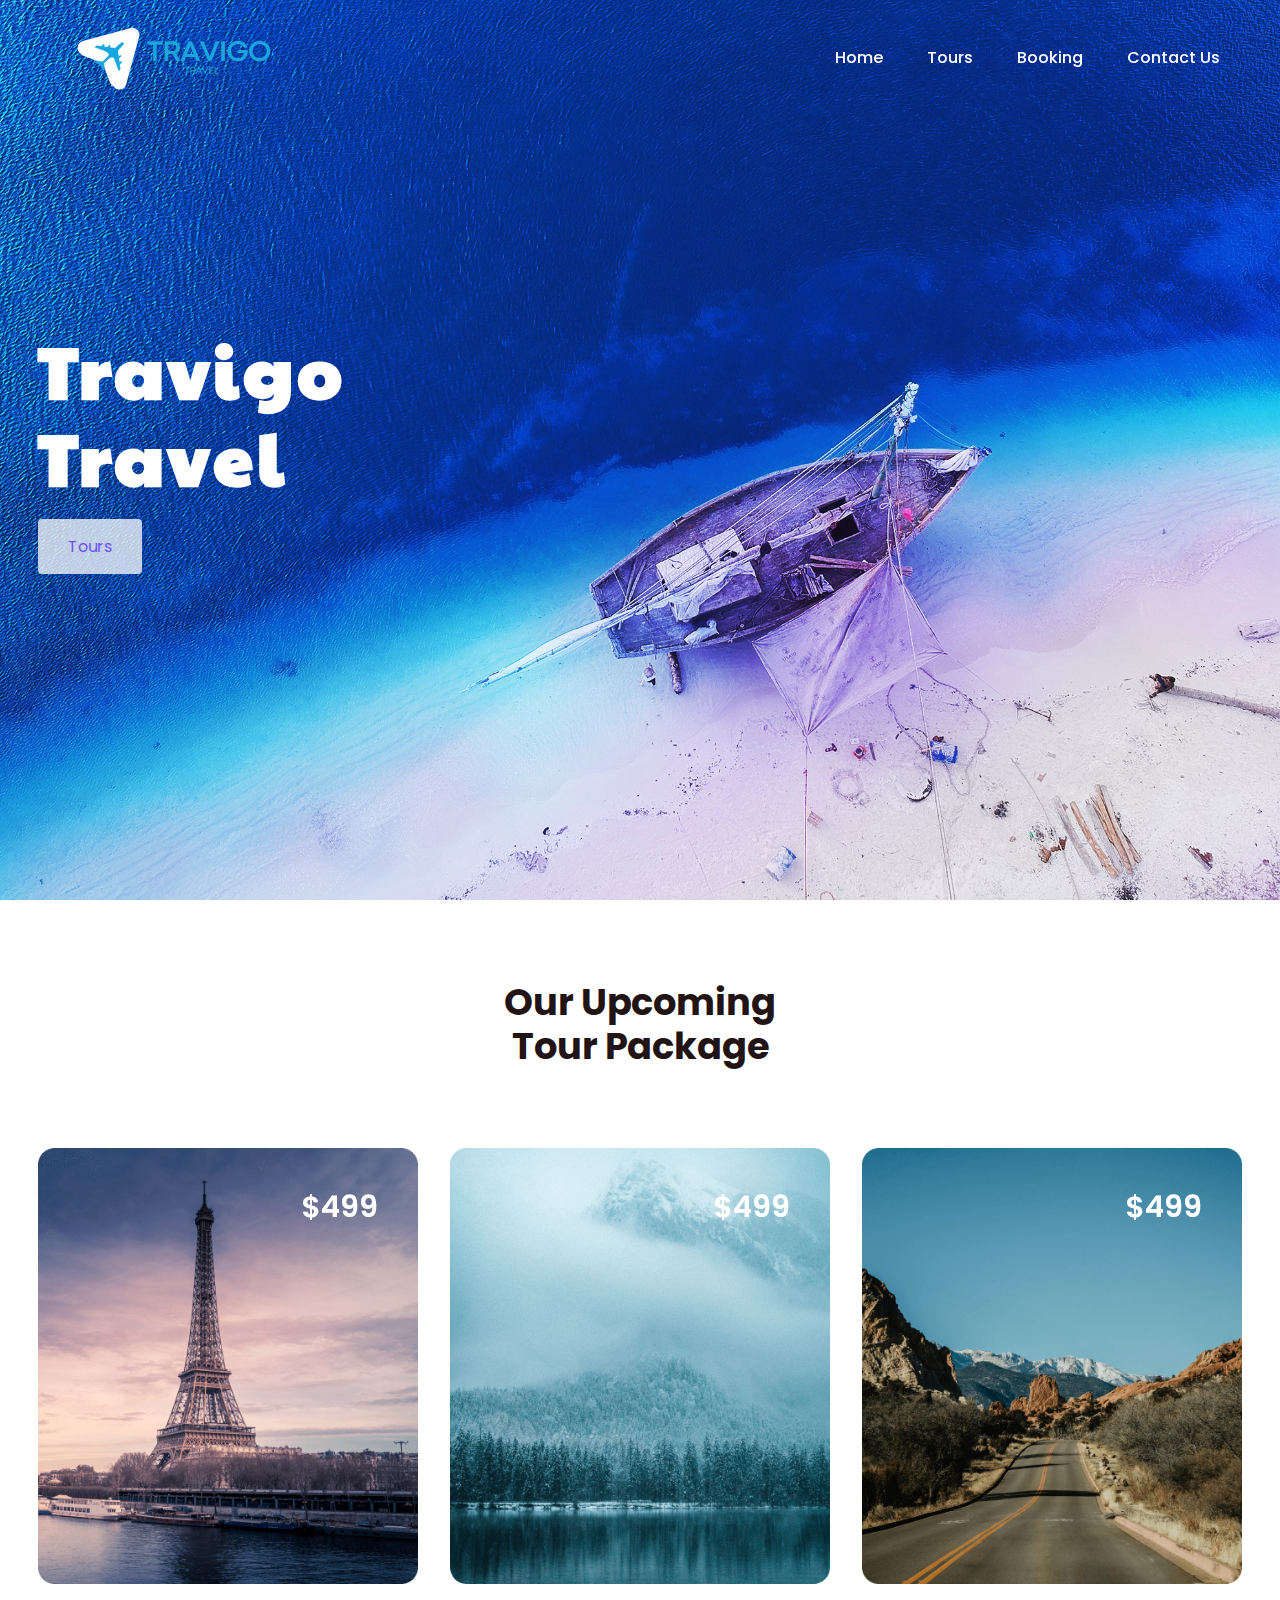
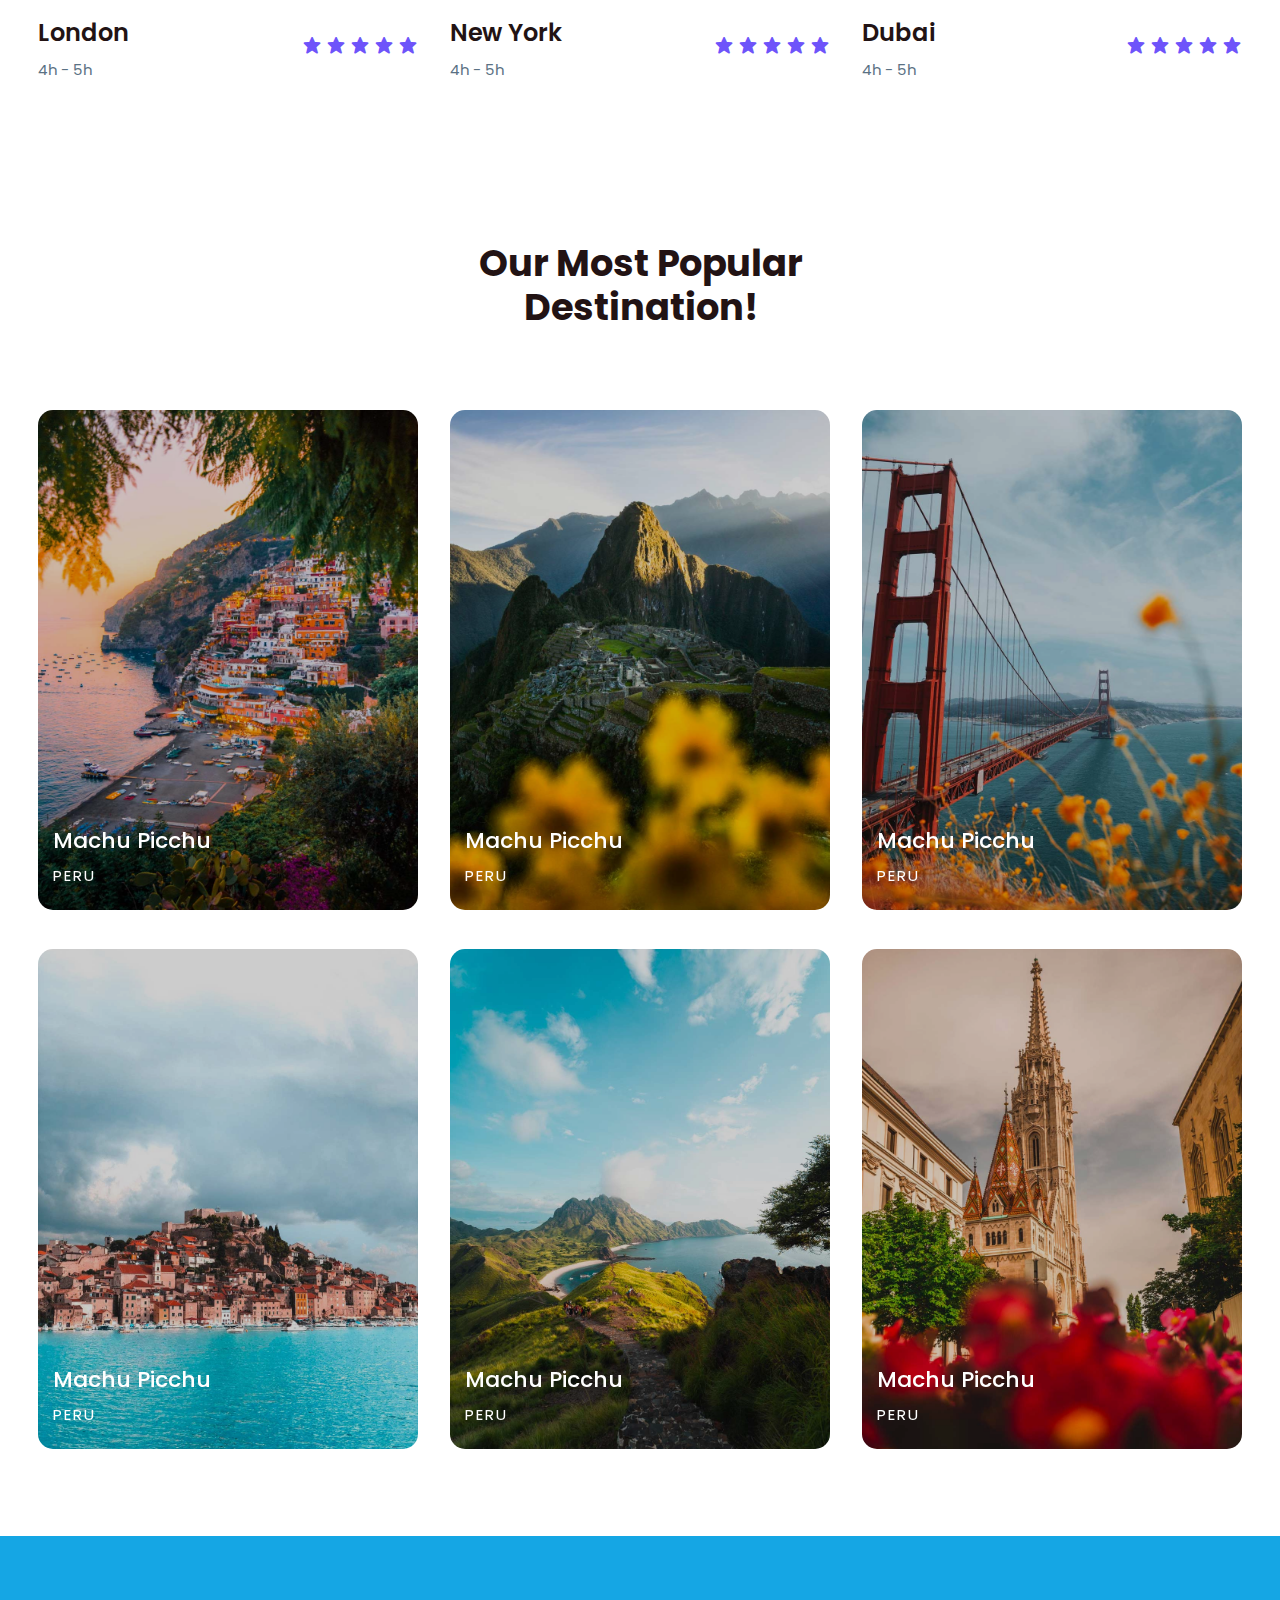
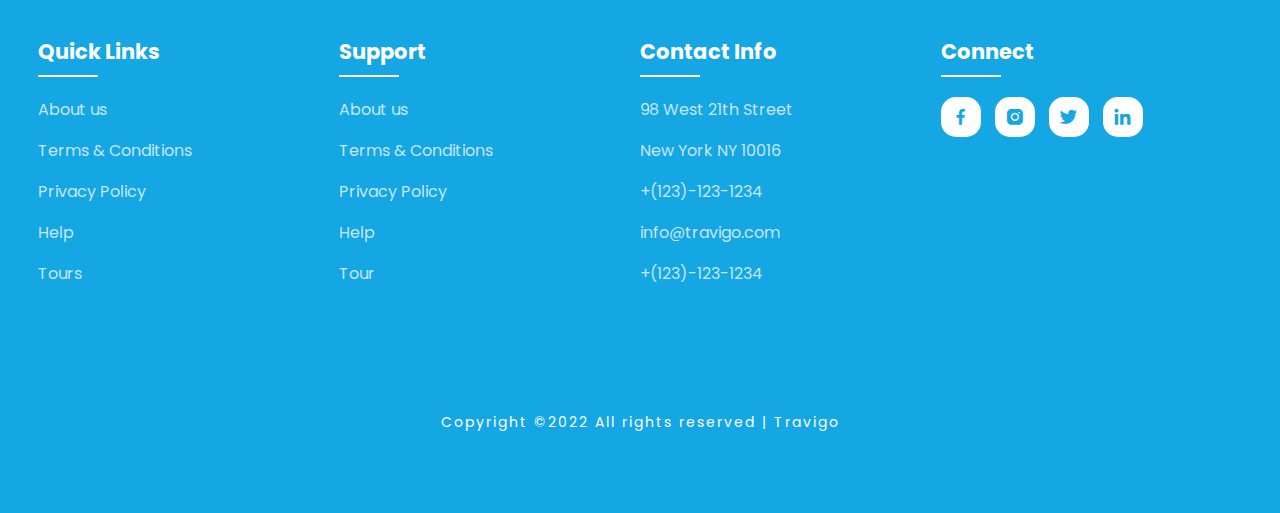
<file: tour.html>
<!DOCTYPE html>
<html>
<head>
	<meta charset="utf-8">
	<meta name="viewport" content="width=device-width, initial-scale=1">
	<title>Travigo - Travel for everyone</title>
	<link rel="stylesheet" type="text/css" href="css/style.css">

	<link rel="stylesheet"
  href="https://unpkg.com/boxicons@latest/css/boxicons.min.css">

  <link rel="preconnect" href="https://fonts.googleapis.com">
  <link rel="preconnect" href="https://fonts.gstatic.com" crossorigin>
  <link href="https://fonts.googleapis.com/css2?family=Paytone+One&family=Poppins:wght@100;200;300;400;500;600;700;800;900&display=swap" rel="stylesheet">

</head>
<body>
	<!--header--->
	<header>
		<img class="logo" src="img/travell2.png">
		<div class="bx bx-menu" id="menu-icon"></div>

		<ul class="navbar">
			<li><a href="index.html">Home</a></li>
			<li><a href="tour.html">Tours</a></li>
            <li><a href="booking.html">Booking</a></li>
			<li><a href="contact.html">Contact Us</a></li>
		</ul>
	</header>
    <section class="home" id="home">
		<div class="home-text">
			<h1>Travigo <br> Travel</h1>
			<a href="#" class="home-btn">Tours</a>
		</div>
	</section>
    <section class="package" id="package">
		<div class="title">
			<h2>Our Upcoming <br> Tour Package</h2>
		</div>

		<div class="package-content">
			<div class="box">
				<div class="thum">
					<img src="img/img1.png">
					<h3>$499</h3>
				</div>

				<div class="dest-content">
					<div class="location">
						<h4>London</h4>
						<p>4h - 5h</p>
					</div>
					<div class="stars">
						<a href="#"><i class='bx bxs-star'></i></a>
						<a href="#"><i class='bx bxs-star'></i></a>
						<a href="#"><i class='bx bxs-star'></i></a>
						<a href="#"><i class='bx bxs-star'></i></a>
						<a href="#"><i class='bx bxs-star'></i></a>
					</div>
				</div>
			</div>

			<div class="box">
				<div class="thum">
					<img src="img/img2.png">
					<h3>$499</h3>
				</div>

				<div class="dest-content">
					<div class="location">
						<h4>New York</h4>
						<p>4h - 5h</p>
					</div>
					<div class="stars">
						<a href="#"><i class='bx bxs-star'></i></a>
						<a href="#"><i class='bx bxs-star'></i></a>
						<a href="#"><i class='bx bxs-star'></i></a>
						<a href="#"><i class='bx bxs-star'></i></a>
						<a href="#"><i class='bx bxs-star'></i></a>
					</div>
				</div>
			</div>

			<div class="box">
				<div class="thum">
					<img src="img/img3.png">
					<h3>$499</h3>
				</div>

				<div class="dest-content">
					<div class="location">
						<h4>Dubai</h4>
						<p>4h - 5h</p>
					</div>
					<div class="stars">
						<a href="#"><i class='bx bxs-star'></i></a>
						<a href="#"><i class='bx bxs-star'></i></a>
						<a href="#"><i class='bx bxs-star'></i></a>
						<a href="#"><i class='bx bxs-star'></i></a>
						<a href="#"><i class='bx bxs-star'></i></a>
					</div>
				</div>
			</div>

		</div>
	</section>

	<!--destination section--->
	<section class="destination" id="destination">
		<div class="title">
			<h2>Our Most Popular <br> Destination!</h2>
		</div>

		<div class="destination-content">
			<div class="col-content">
				<img src="img/img-1.jpg">
				<h5>Machu Picchu</h5>
				<p>PERU</p>
			</div>

			<div class="col-content">
				<img src="img/img-2.jpg">
				<h5>Machu Picchu</h5>
				<p>PERU</p>
			</div>

			<div class="col-content">
				<img src="img/img-3.jpg">
				<h5>Machu Picchu</h5>
				<p>PERU</p>
			</div>

			<div class="col-content">
				<img src="img/img-4.jpg">
				<h5>Machu Picchu</h5>
				<p>PERU</p>
			</div>

			<div class="col-content">
				<img src="img/img-5.jpg">
				<h5>Machu Picchu</h5>
				<p>PERU</p>
			</div>

			<div class="col-content">
				<img src="img/img-6.jpg">
				<h5>Machu Picchu</h5>
				<p>PERU</p>
			</div>

		</div>
	</section>



	<!--footer--->
	<section id="contact">
		<div class="footer">
			<div class="main">
				<div class="list">
					<h4>Quick Links</h4>
					<ul>
						<li><a href="#">About us</a></li>
						<li><a href="#">Terms & Conditions</a></li>
						<li><a href="#">Privacy Policy</a></li>
						<li><a href="#">Help</a></li>
						<li><a href="#">Tours</a></li>
					</ul>
				</div>

				<div class="list">
					<h4>Support</h4>
					<ul>
						<li><a href="#">About us</a></li>
						<li><a href="#">Terms & Conditions</a></li>
						<li><a href="#">Privacy Policy</a></li>
						<li><a href="#">Help</a></li>
						<li><a href="#">Tour</a></li>
					</ul>
				</div>

				<div class="list">
					<h4>Contact Info</h4>
					<ul>
						<li><a href="#">98 West 21th Street</a></li>
						<li><a href="#">New York NY 10016</a></li>
						<li><a href="#">+(123)-123-1234</a></li>
						<li><a href="#">info@travigo.com</a></li>
						<li><a href="#">+(123)-123-1234</a></li>
					</ul>
				</div>

				<div class="list">
					<h4>Connect</h4>
					<div class="social">
						<a href="#"><i class='bx bxl-facebook' ></i></a>
						<a href="#"><i class='bx bxl-instagram-alt' ></i></a>
						<a href="#"><i class='bx bxl-twitter' ></i></a>
						<a href="#"><i class='bx bxl-linkedin' ></i></a>
					</div>
				</div>
			</div>
		</div>

		<div class="end-text">
			<p>Copyright ©2022 All rights reserved | Travigo</p>
		</div>
	</section>

	<!--link to js--->
	<script type="text/javascript" src="js/script.js"></script>

</body>
</html>
</file>
<file: css/style.css>
@import url(https://fonts.googleapis.com/css?family=Montserrat:400,700);

*{
	padding: 0;
	margin: 0;
	box-sizing: border-box;
	font-family: 'Poppins', sans-serif;
	text-decoration: none;
	list-style: none;
	scroll-behavior: smooth;
}
:root{
	--bg-color: #fff;
	--text-color: #221314;
	--second-color: #5a7184;
	--main-color: #6e54fa;
	--big-font: 6rem;
	--h2-font: 3rem;
	--p-font: 1.1rem;
}
body{
	background: var(--bg-color);
	color: var(--text-color);
}

header{
	position: fixed;
	top: 0;
	right: 0;
	width: 100%;
	z-index: 1000;
	display: flex;
	align-items: center;
	justify-content: space-between;
	background: transparent;
	padding: 30px 18%;
	transition: ease .40s;
}
.logo{
	font-size: 35px;
	font-weight: 600;
	letter-spacing: 1px;
	/* background-color: var(--bg-color); */
}
.navbar{
	display: flex;
}
.navbar a{
	color: var(--bg-color);
	font-size: var(--p-font);
	font-weight: 500;
	padding: 10px 22px;
	border-radius: 4px;
	transition: ease .40s;
}
.navbar a:hover{
	background: var(--bg-color);
	color: var(--text-color);
	box-shadow: 5px 10px 30px rgb(85 85 85 / 20%);
	border-radius: 4px;
}
#menu-icon{
	color: var(--bg-color);
	font-size: 35px;
	z-index: 10001;
	cursor: pointer;
	display: none;
}

section{
	padding: 80px 18%;
}
.home{
	position: relative;
	width: 100%;
	height: 100vh;
	background: url(../img/background.jpg);
	background-size: cover;
	background-position: center;
	display: grid;
	grid-template-columns: repeat(1, 1fr);
	align-items: center;
}
.home-text h1{
	font-size: var(--big-font);
	line-height: 1.2;
	color: var(--bg-color);
	font-family: 'Paytone One', sans-serif;
	letter-spacing: 4px;
	margin-bottom: 20px;
}
.home-text p{
	color: #ffffffbf;
	font-size: 20px;
	font-weight: 400;
	line-height: 38px;
	margin-bottom: 50px;
}
.home-btn{
	display: inline-block;
	font-size: 16px;
	padding: 15px 30px;
	background: #ffffffbf;
	color: var(--main-color);
	border-radius: 4px;
	transition: ease .40s;
}
.home-btn:hover{
	background: var(--bg-color);
	transform: scale(1.1);
}
header.sticky{
	background: var(--bg-color);
	padding: 10px 18%;
	box-shadow: rgba(33,35,38, 0.1) 0px 10px 10px -10px;
}
.sticky .logo{
	color: var(--text-color);
}
.sticky .navbar a{
	color: var(--text-color);
} 

.text h2{
	font-size: var(--h2-font);
	line-height: 1.1;
}
.row-items{
	display: grid;
	grid-template-columns: repeat(auto-fit, minmax(250px, auto));
	grid-gap: 2rem;
	align-items: center;
	text-align: center;
	margin-top: 5rem;
}
.container-box{
	background: var(--bg-color);
	border: 1px solid #f0eded;
	padding: 50px 10px;
	border-radius: 4px;
	transition: all 1s ease 0s;
	cursor: pointer;
}
.container-img img{
	height: 85px;
	width: 85px;
	padding: 15px;
	background: var(--bg-color);
	box-shadow: 5px 10px 30px rgb(85 85 85 / 20%);
	border-radius: 4px;
	margin-bottom: 15px;
	cursor: pointer;
}
.container-img-b img{
	width: 100%;
	background: var(--bg-color);
	box-shadow: 5px 10px 30px rgb(85 85 85 / 20%);
	border-radius: 4px;
	margin-bottom: 15px;
	cursor: pointer;
}
.container-box h4{
	font-size: 24px;
	font-weight: 600;
	margin-bottom: 8px;
}
.container-box p{
	font-size: 15px;
	color: var(--second-color);
}
.container-box:hover{
	box-shadow: 5px 30px 56.1276px rgb(55 55 55 / 12%);
	border: 1px solid transparent;
	transform: translateY(-3px);
}
/* Modal styles */
/* Modal styling */
.modal {
    display: none; /* Hidden by default */
    position: fixed; 
    z-index: 1000; 
    left: 0;
    top: 0;
    width: 100%;
    height: 100%;
    overflow: auto; 
    background-color: rgba(0, 0, 0, 0.7); /* Black background with opacity */
    transition: opacity 0.3s ease;
}

.modal-content {
    background-color: #fff;
    margin: 5% auto;
    padding: 30px;
    border-radius: 10px;
    width: 90%;
    max-width: 500px;
    box-shadow: 0 4px 15px rgba(0, 0, 0, 0.2);
    position: relative;
    animation: modal-fade-in 0.5s ease; /* Smooth fade-in animation */
}

/* Close button */
.modal .close {
    position: absolute;
    top: 15px;
    right: 20px;
    color: #aaa;
    font-size: 28px;
    font-weight: bold;
    cursor: pointer;
    transition: color 0.3s ease;
}

.modal .close:hover, .modal .close:focus {
    color: #333;
    text-decoration: none;
}

/* Form elements styling */
.modal-content form label {
    display: block;
    font-size: 16px;
    margin-bottom: 8px;
    color: #333;
}

.modal-content form input[type="text"], 
.modal-content form input[type="email"], 
.modal-content form input[type="date"] {
    width: 100%;
    padding: 12px 15px;
    margin: 8px 0 15px 0;
    display: inline-block;
    border: 1px solid #ddd;
    border-radius: 5px;
    box-sizing: border-box;
    font-size: 16px;
}

.modal-content form input[type="submit"] {
    background-color: #333;
    color: white;
    padding: 12px 20px;
    border: none;
    border-radius: 5px;
    cursor: pointer;
    width: 100%;
    font-size: 18px;
    transition: background-color 0.3s ease;
}

.modal-content form input[type="submit"]:hover {
    background-color: #555;
}

/* Fade-in animation */
@keyframes modal-fade-in {
    from {
        transform: scale(0.8);
        opacity: 0;
    }
    to {
        transform: scale(1);
        opacity: 1;
    }
}

/* Style for the destination cards */
.destinations-container {
    display: flex;
    justify-content: space-around;
    flex-wrap: wrap;
    gap: 20px;
	margin-top: 50px;
	padding-bottom: 10px;
}

.destination-box {
    background-color: #fff;
    border-radius: 10px;
    box-shadow: 0 4px 8px rgba(0, 0, 0, 0.1);
    width: 35%;
    margin-bottom: 20px;
    text-align: center;
    transition: transform 0.3s ease;
	padding-bottom: 20px;
}

.destination-box img {
    width: 100%;
    height: 200px;
    border-top-left-radius: 10px;
    border-top-right-radius: 10px;
}

.destination-box h3 {
    font-size: 22px;
    margin: 15px 0 5px 0;
}

.destination-box p {
    padding: 0 15px;
    font-size: 16px;
    color: #555;
}

.destination-box:hover {
    transform: translateY(-10px);
}

.countdown {
    font-size: 18px;
    color: #e74c3c;
    font-weight: bold;
    margin: 10px 0;
}



/* Responsive design */
@media screen and (max-width: 768px) {
    .destination-box {
        width: 45%;
    }
}

@media screen and (max-width: 576px) {
    .destination-box {
        width: 100%;
    }
}

/* Gallery Section */
.gallery-section {
    padding: 50px 0;
    background-color: #f1f1f1;
    text-align: center;
}

.gallery-container {
    display: grid;
    grid-template-columns: repeat(auto-fit, minmax(250px, 1fr));
    gap: 20px;
}

.gallery-item {
    border-radius: 10px;
    overflow: hidden;
}

.gallery-item img {
    width: 100%;
    transition: transform 0.3s ease-in-out;
}

.gallery-item:hover img {
    transform: scale(1.1);
}

.title{
	text-align: center;
}
.title h2{
	font-size: var(--h2-font);
	line-height: 1.2;
}
.package-content{
	display: grid;
	grid-template-columns: repeat(auto-fit, minmax(200px, auto));
	grid-gap: 2rem;
	align-items: center;
	margin-top: 5rem;
}
.thum{
	position: relative;
	transition: all .3s cubic-bezier(.445,.05,.55,.95);
	will-change: filter;
	cursor: pointer;
}
.thum img{
	width: 100%;
	height: auto;
}
.thum h3{
	position: absolute;
	font-size: 30px;
	font-weight: 600;
	text-align: right;
	color: var(--bg-color);
	top: 36px;
	right: 40px;
}
.dest-content{
	display: flex;
	flex-wrap: wrap;
	align-items: center;
	justify-content: space-between;
	padding-top: 24px;
}
.stars i{
	color: var(--main-color);
	font-size: 20px;
}
.location h4{
	font-size: 24px;
	font-weight: 600;
	margin-bottom: 8px;
}
.location p{
	font-size: 15px;
	color: var(--second-color);
}
.thum:hover{
	filter: brightness(100%) hue-rotate(45deg);
	transform: scale(1.04);
}

.destination-content{
	display: grid;
	grid-template-columns: repeat(auto-fit, minmax(340px, auto));
	grid-gap: 2rem;
	align-items: center;
	margin-top: 5rem;
}
.col-content, .blog-content{
	position: relative;
}
.col-content img, .blog-content img{
	width: 100%;
	height: 500px;
	object-fit: cover;
	border-radius: 15px;
	filter: brightness(80%);
	transition: all .3s cubic-bezier(.495,.05,.55,.95);
	will-change: filter;
}
.col-content h5{
	position: absolute;
	font-size: 22px;
	font-weight: 500;
	color: var(--bg-color);
	left: 15px;
	bottom: 60px;
}
.blog-content h5{
	position: absolute;
	font-size: 22px;
	font-weight: 500;
	color: var(--bg-color);
	left: 15px;
	bottom: 100px;
}
.col-content p, .blog-content p{
	position: absolute;
	font-size: 15px;
	color: var(--bg-color);
	left: 15px;
	bottom: 30px;
	letter-spacing: 2px;
}
.col-content img:hover{
	filter: brightness(100%) hue-rotate(45deg);
	transform: scale(1.04);
	cursor: pointer;
}
.blog-content img:hover{
	-webkit-filter: brightness(30%);
    -webkit-transition: all 1s ease;
    -moz-transition: all 1s ease;
    -o-transition: all 1s ease;
    -ms-transition: all 1s ease;
    transition: all 1s ease;
	cursor: pointer;
}

.newsletter{
	display: flex;
	flex-wrap: wrap;
	align-items: center;
	justify-content: space-between;
	grid-gap: 3rem;
}
.news-text h2{
	font-size: var(--h2-font);
	margin-bottom: 5px;
}
.news-text p{
	font-size: var(--p-font);
	color: var(--second-color);
	line-height: 30px;
}
.newsletter form{
	max-width: 100%;
	width: 450px;
	position: relative;
}
.newsletter form input:first-child{
	display: inline-block;
	width: 100%;
	padding: 20px 150px 20px 30px;
	box-shadow: 5px 10px 30px rgb(85 85 85 / 20%);
	outline: none;
	border: none;
	border-radius: 15px;
}
.newsletter form input:last-child{
	display: inline-block;
	position: absolute;
	outline: none;
	border: none;
	padding: 14px 30px;
	border-radius: 15px;
	background: #15A6E4;
	color: var(--bg-color);
	top: 6px;
	right: 6px;
	cursor: pointer;
}

#contact{
	background: #15A6E4;
}
.main{
	display: flex;
	flex-wrap: wrap;
}
.footer{
	padding: 20px 0;
}
.list{
	width: 25%;
}
.list h4{
	font-size: 21px;
	color: var(--bg-color);
	margin-bottom: 30px;
	position: relative;
}
.list h4::before{
	content: "";
	position: absolute;
	height: 2px;
	width: 60px;
	left: 0;
	bottom: -10px;
	background: var(--bg-color);
}
.list ul li:not(last-child) {
	margin-bottom: 16px;
}
.list ul li a{
	color: #ffffffbf;
	font-size: var(--p-font);
	display: block;
	transition: .3s;
}
.list ul li a:hover{
	color: var(--bg-color);
	transform: translateX(14px);
}
.list .social a{
	height: 40px;
	width: 40px;
	background: var(--bg-color);
	color: #15A6E4;
	display: inline-flex;
	align-items: center;
	justify-content: center;
	font-size: 21px;
	border-radius: 15px;
	transition: .3s;
	margin-right: 10px;
}
.list .social a:hover{
	transform: scale(1.1);
}
.end-text{
	text-align: center;
	padding-top: 90px;
}
.end-text p{
	color: var(--bg-color);
	font-size: 14px;
	letter-spacing: 2px;
}
.statistiques {
    padding: 50px 0;
    background-color: #f9f9f9;
    text-align: center;
}

.circle-container {
    display: flex;
    justify-content: space-around;
    flex-wrap: wrap;
}

.circle {
    width: 150px;
    height: 150px;
    background-color: #fff;
    border-radius: 50%;
    display: flex;
    flex-direction: column;
    justify-content: center;
    align-items: center;
    box-shadow: 0px 4px 15px rgba(0, 0, 0, 0.1);
    margin: 20px;
}

.circle p {
    margin-top: 10px;
    font-weight: bold;
}

.number {
    font-size: 40px;
    color: #2c3e50;
    font-weight: bold;
}
.booking-form-section {
    padding: 50px 0;
    text-align: center;
    background-color: #f5f5f5;
}

.form-container {
    max-width: 600px;
    margin: 0 auto;
    background-color: white;
    padding: 20px;
    border-radius: 10px;
    box-shadow: 0px 4px 15px rgba(0, 0, 0, 0.1);
}

.form-container h2 {
    margin-bottom: 20px;
    color: #2c3e50;
}

.form-container form {
    display: flex;
    flex-direction: column;
}

.form-container label {
    font-weight: bold;
    margin-top: 15px;
}

.form-container input, 
.form-container select, 
.form-container textarea {
    padding: 10px;
    margin-top: 5px;
    border-radius: 5px;
    border: 1px solid #ccc;
}

.form-container input[type="submit"] {
    margin-top: 20px;
    background-color: #3498db;
    color: white;
    border: none;
    cursor: pointer;
    transition: background-color 0.3s ease;
}

.form-container input[type="submit"]:hover {
    background-color: #2980b9;
}

.bu{
	
	display: flex;
	justify-content: center	;
	margin-top: 30px;
}	
.buttons {
	display: inline-block;
	padding: .75rem 1.25rem;
	border-radius: 10rem;
	color: #fff;
	text-transform: uppercase;
	font-size: 1rem;
	letter-spacing: .15rem;
	transition: all .3s;
	position: relative;
	overflow: hidden;
	z-index: 1;
	margin-left: 20px;
	&:after {
	  content: '';
	  position: absolute;
	  bottom: 0;
	  left: 0;
	  width: 100%;
	  height: 100%;
	  background-color: #0cf;
	  border-radius: 10rem;
	  z-index: -2;
	}
	&:before {
	  content: '';
	  position: absolute;
	  bottom: 0;
	  left: 0;
	  width: 0%;
	  height: 100%;
	  background-color: darken(#0cf, 50%);
	  transition: all .3s;
	  border-radius: 10rem;
	  z-index: -1;
	}
	&:hover {
	  color: #fff;
	  &:before {
		width: 100%;
	  }
	}
  }
  
.section_10 .responsive-container-block {
	min-height: 75px;
	height: fit-content;
	width: 100%;
	display: flex;
	flex-wrap: wrap;
	margin-top: 0px;
	margin-right: auto;
	margin-bottom: 0px;
	margin-left: auto;
	justify-content: flex-start;
  }
  
  .section_10 .text-blk {
	margin-top: 0px;
	margin-right: 0px;
	margin-bottom: 0px;
	margin-left: 0px;
	line-height: 25px;
  }
  
  .section_10 .responsive-container-block.container {
	max-width: auto;
	flex-direction: column;
	margin-top: 20px;
	margin-right: auto;
	margin-bottom: 80px;
	margin-left: auto;
	width: 100%;
  }
  
  .section_10 .responsive-container-block.form-container {
	width: auto;
	padding-top: 60px;
	padding-right: 60px;
	padding-bottom: 60px;
	padding-left: 60px;
	margin-top: 0px;
	margin-right: auto;
	margin-bottom: 0px;
	margin-left: auto;
	border-top-left-radius: 4px;
	border-top-right-radius: 4px;
	border-bottom-right-radius: 4px;
	border-bottom-left-radius: 4px;
	border-top-color: #e5e5e5;
	border-top-style: solid;
	border-top-width: 1px;
	border-right-color: #e5e5e5;
	border-right-style: solid;
	border-right-width: 1px;
	border-bottom-color: #e5e5e5;
	border-bottom-style: solid;
	border-bottom-width: 1px;
	border-left-color: #e5e5e5;
	border-left-style: solid;
	border-left-width: 1px;
	border-image-outset: 0;
	border-image-repeat: stretch;
	border-image-slice: 100%;
	border-image-source: none;
	border-image-width: 1;
	display: flex;
	flex-direction: column;
	max-width: 1320px;
  }
  
  .section_10 .input {
	width: 100%;
	background-color: #f8f8f8;
	height: 60px;
	border-top-width: 1px;
	border-right-width: 1px;
	border-bottom-width: 1px;
	border-left-width: 1px;
	border-top-style: solid;
	border-right-style: solid;
	border-bottom-style: solid;
	border-left-style: solid;
	border-top-color: #e5e5e5;
	border-right-color: #e5e5e5;
	border-bottom-color: #e5e5e5;
	border-left-color: #e5e5e5;
	border-image-source: initial;
	border-image-slice: initial;
	border-image-width: initial;
	border-image-outset: initial;
	border-image-repeat: initial;
	padding-top: 5px;
	padding-right: 12px;
	padding-bottom: 5px;
	padding-left: 12px;
	font-size: 16px;
  }
  
  .section_10 .responsive-cell-block.wk-desk-6.wk-ipadp-6.wk-tab-12.wk-mobile-12 {
	margin-top: 0px;
	margin-right: 0px;
	margin-bottom: 40px;
	margin-left: 0px;
	padding-top: 0px;
	padding-right: 0px;
	padding-bottom: 0px;
	padding-left: 0px;
  }
  
  .section_10 .textinput {
	width: 100%;
	margin-top: 0px;
	margin-right: 0px;
	margin-bottom: 35px;
	margin-left: 0px;
	height: 140px;
	border-top-width: 1px;
	border-right-width: 1px;
	border-bottom-width: 1px;
	border-left-width: 1px;
	border-top-style: solid;
	border-right-style: solid;
	border-bottom-style: solid;
	border-left-style: solid;
	border-top-color: #e5e5e5;
	border-right-color: #e5e5e5;
	border-bottom-color: #e5e5e5;
	border-left-color: #e5e5e5;
	border-image-source: initial;
	border-image-slice: initial;
	border-image-width: initial;
	border-image-outset: initial;
	border-image-repeat: initial;
	background-color: #f8f8f8;
	padding-top: 10px;
	padding-right: 12px;
	padding-bottom: 10px;
	padding-left: 12px;
	font-size: 16px;
  }
  
  .section_10 .submit-btn {
	width: 100%;
	height: 66px;
	background-color: #15A6E4;
	box-shadow: rgba(244, 152, 146, 0.25) 0px 10px 20px;
	border-top-left-radius: 10px;
	border-top-right-radius: 10px;
	border-bottom-right-radius: 10px;
	border-bottom-left-radius: 10px;
	border-top-width: 2px;
	border-right-width: 2px;
	border-bottom-width: 2px;
	border-left-width: 2px;
	border-top-style: none;
	border-right-style: none;
	border-bottom-style: none;
	border-left-style: none;
	border-top-color: #767676;
	border-right-color: #767676;
	border-bottom-color: #767676;
	border-left-color: #767676;
	border-image-source: initial;
	border-image-slice: initial;
	border-image-width: initial;
	border-image-outset: initial;
	border-image-repeat: initial;
	font-size: 20px;
	font-weight: 700;
	color: white;
  }
  
  .section_10 .responsive-cell-block.wk-tab-12.wk-mobile-12.wk-desk-12.wk-ipadp-12 {
	margin-top: 0px;
	margin-right: 0px;
	margin-bottom: 0px;
	margin-left: 0px;
	padding-top: 0px;
	padding-right: 0px;
	padding-bottom: 0px;
	padding-left: 0px;
  }
  
  .section_10 .text-blk.input-title {
	font-size: 18px;
	line-height: 26px;
	margin-top: 0px;
	margin-right: 0px;
	margin-bottom: 10px;
	margin-left: 0px;
  }
  
  .section_10 #iox4 {
	margin-top: 0px;
	margin-right: 0px;
	margin-bottom: 0px;
	margin-left: 0px;
  }
  
  .section_10 .responsive-cell-block.wk-desk-6.wk-ipadp-6.wk-tab-12.wk-mobile-12.first-name {
	padding-top: 0px;
	padding-right: 30px;
	padding-bottom: 0px;
	padding-left: 0px;
  }
  
  @media (max-width: 768px) {
	.section_10 .responsive-cell-block.wk-desk-6.wk-ipadp-6.wk-tab-12.wk-mobile-12 {
	  padding-top: 0px;
	  padding-right: 0px;
	  padding-bottom: 0px;
	  padding-left: 0px;
	}
  
	.section_10 .responsive-cell-block.wk-tab-12.wk-mobile-12.wk-desk-12.wk-ipadp-12 {
	  padding-top: 0px;
	  padding-right: 0px;
	  padding-bottom: 0px;
	  padding-left: 0px;
	}
  
	.section_10 .responsive-cell-block.wk-desk-6.wk-ipadp-6.wk-tab-12.wk-mobile-12.first-name {
	  padding-top: 0px;
	  padding-right: 0px;
	  padding-bottom: 0px;
	  padding-left: 0px;
	}
  }
  
  @media (max-width: 500px) {
	.section_10 .responsive-container-block.form-container {
	  padding-top: 50px;
	  padding-right: 10px;
	  padding-bottom: 50px;
	  padding-left: 10px;
	  margin-top: 0px;
	  margin-right: auto;
	  margin-bottom: 0px;
	  margin-left: auto;
	}
  
	.section_10 .responsive-container-block.form-container {
	  padding-top: 50px;
	  padding-right: 12px;
	  padding-bottom: 50px;
	  padding-left: 12px;
	}
  }
@media (max-width: 1400px){
	header{
		padding: 17px 3%;
		transition: .2s;
	}
	header.sticky{
		padding: 10px 3%;
		transition: .2s;
	}
	section{
		padding: 80px 3%;
		transition: .2s;
	}
	:root{
		--big-font: 4.5rem;
	  --h2-font: 2.3rem;
	  --p-font: 1rem;
	  transition: .2s;
	}
}

@media (max-width: 1040px){
	#menu-icon{
		color: #15A7E1;
		display: block;
	}
	.stick #menu-icon{
		color: var(--text-color);
	}
	.home{
		height: 88vh;
	}
	.navbar{
		position: absolute;
		top: 0;
		right: -100%;
		width: 270px;
		height: 120vh;
		background: #1067cc;
		display: flex;
		flex-direction: column;
		align-items: center;
		padding: 150px 30px;
		transition: 0.5s all;
	}
	.navbar a{
		display: block;
		margin: 1.2rem 0;
	}
	.sticky .navbar a{
		color: var(--bg-color);
	}
	.navbar a:hover{
		color: var(--text-color);
	}
	.open{
		right: 0;
	}
	.list{
		width: 50%;
		margin-bottom: 12px;
	}
}

@media (max-width: 575px){
	.list{
		width: 100%;
	}
	.newsletter form{
		width: 350px;
	}
	:root{
		--big-font: 3.8rem;
	  --h2-font: 1.8rem;
	  transition: .2s;
	}
	.text{
		text-align: center;
	}
	.home{
		height: 85vh;
		transition: .2s;
	}
}
</file>
